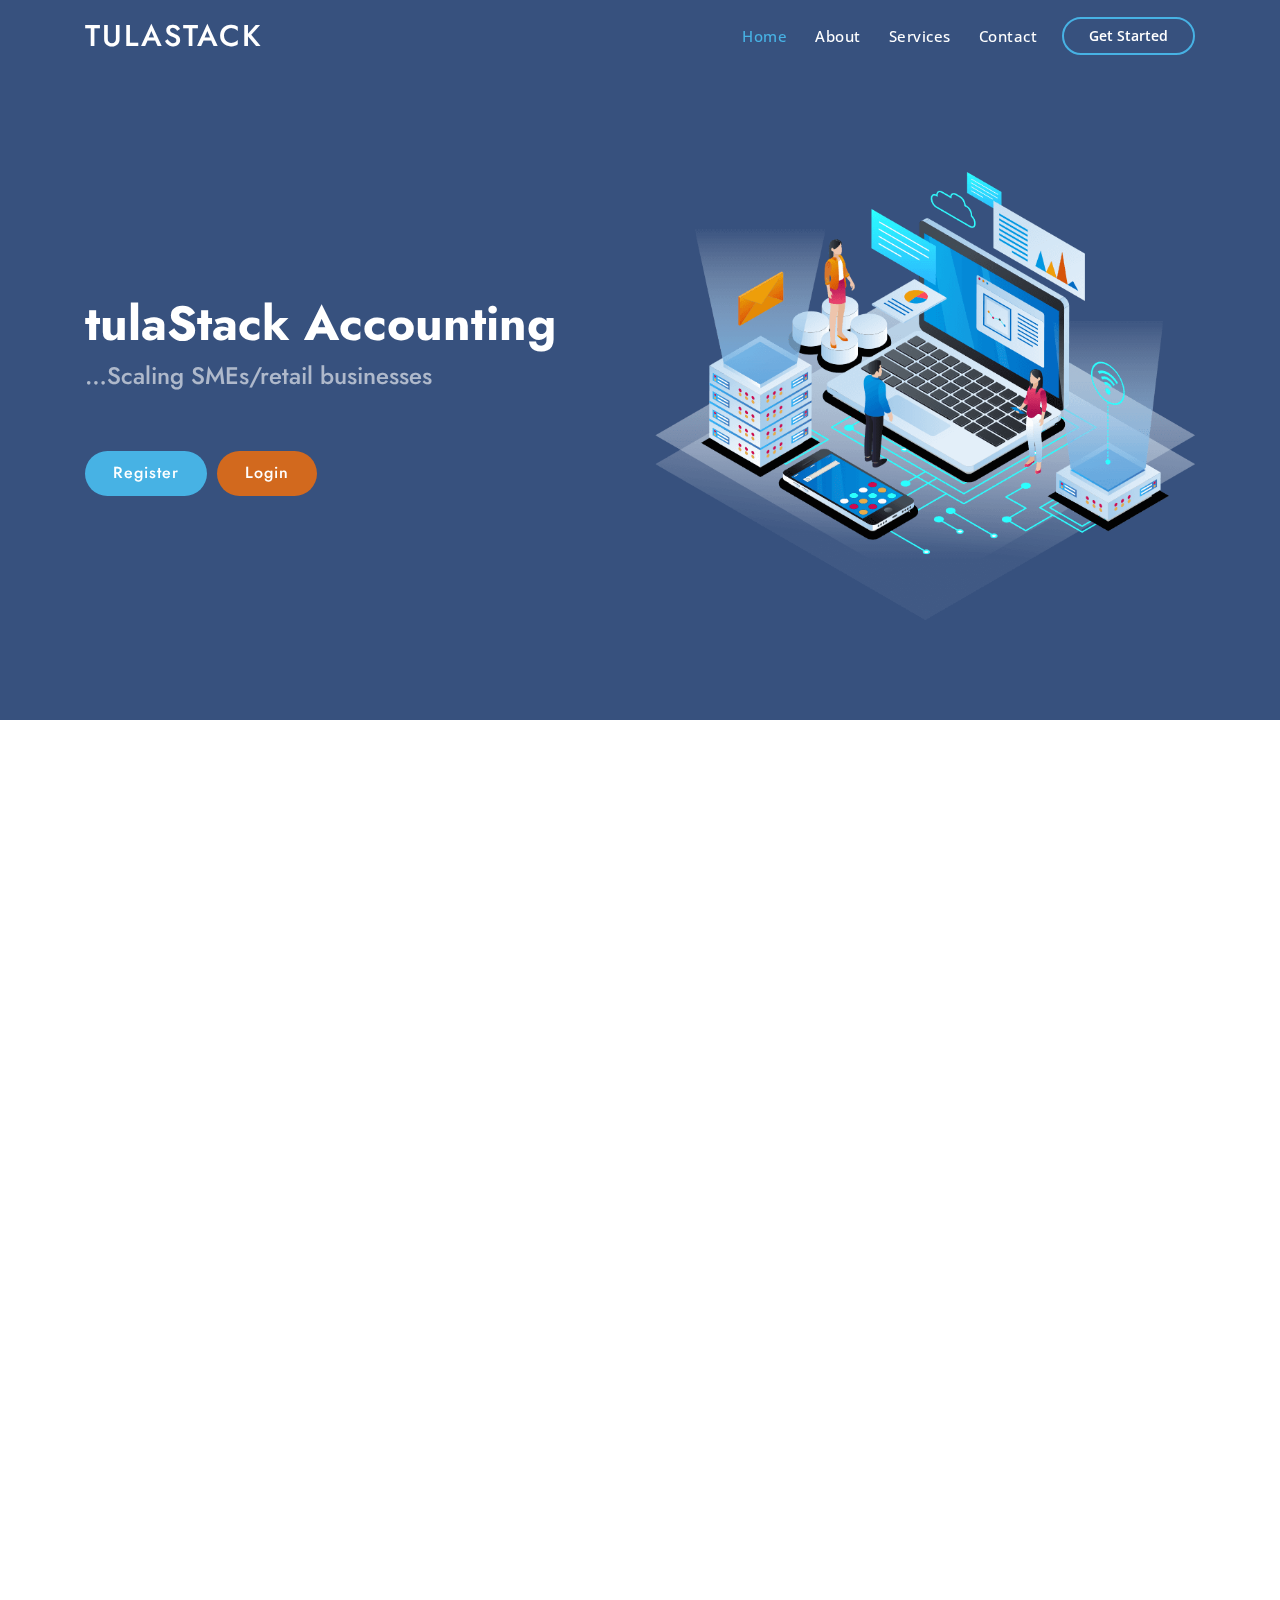
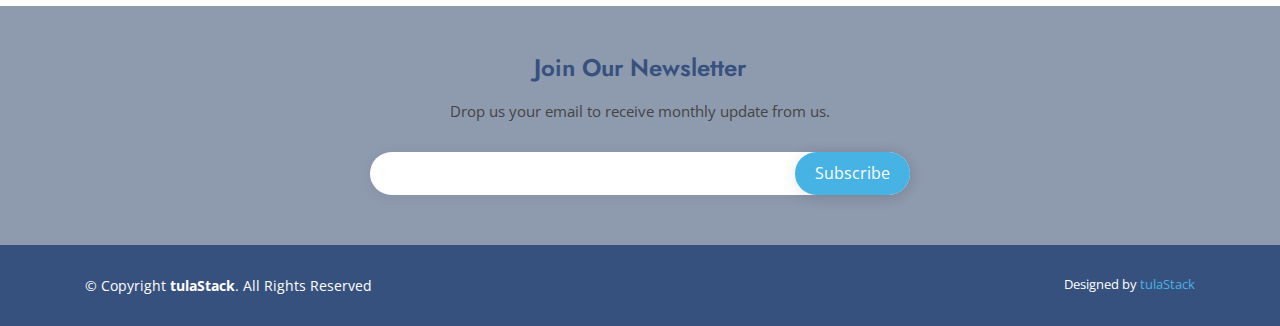
<file: index.html>
<!DOCTYPE html>
<html lang="en">

<head>
  <meta charset="utf-8">
  <meta content="width=device-width, initial-scale=1.0" name="viewport">

  <title>tulaStack - Index page</title>
  <meta content="" name="description">
  <meta content="" name="keywords">

  <!-- Favicons -->
  <link href="assets/img/favicon.png" rel="icon">
  <link href="assets/img/apple-touch-icon.png" rel="apple-touch-icon">

  <!-- Google Fonts -->
  <link href="https://fonts.googleapis.com/css?family=Open+Sans:300,300i,400,400i,600,600i,700,700i|Jost:300,300i,400,400i,500,500i,600,600i,700,700i|Poppins:300,300i,400,400i,500,500i,600,600i,700,700i" rel="stylesheet">

  <!-- Vendor CSS Files -->
  <link href="assets/vendor/bootstrap/css/bootstrap.min.css" rel="stylesheet">
  <link href="assets/vendor/icofont/icofont.min.css" rel="stylesheet">
  <link href="assets/vendor/boxicons/css/boxicons.min.css" rel="stylesheet">
  <link href="assets/vendor/remixicon/remixicon.css" rel="stylesheet">
  <link href="assets/vendor/venobox/venobox.css" rel="stylesheet">
  <link href="assets/vendor/owl.carousel/assets/owl.carousel.min.css" rel="stylesheet">
  <link href="assets/vendor/aos/aos.css" rel="stylesheet">

  <!-- Template Main CSS File -->
  <link href="assets/css/style.css" rel="stylesheet">
</head>

<body>

  <!-- ======= Header ======= -->
  <header id="header" class="fixed-top ">
    <div class="container d-flex align-items-center">

      <!-- <a href="/index.html" class="logo mr-auto"><img src="assets/img/logo---2.jpg" alt="" class="img-fluid"></a> -->
      <h1 class="logo mr-auto"><a href="/index.html">tulaStack</a></h1>

      <nav class="nav-menu d-none d-lg-block">
        <ul>
          <li class="active"><a href="/index.html">Home</a></li>
          <li><a href="/about.html">About</a></li>
          <li><a href="/services.html">Services</a></li>
          <li><a href="/contact.html">Contact</a></li>

        </ul>
      </nav><!-- .nav-menu -->

      <a href="/register.html" class="get-started-btn scrollto">Get Started</a>

    </div>
  </header><!-- End Header -->

  <!-- ======= Hero Section ======= -->
  <section id="hero" class="d-flex align-items-center">

    <div class="container">
      <div class="row">
        <div class="col-lg-6 d-flex flex-column justify-content-center pt-4 pt-lg-0 order-2 order-lg-1" data-aos="fade-up" data-aos-delay="200">
          <h1>tulaStack Accounting</h1>
          <h2>…Scaling SMEs/retail businesses</h2>
          <div class="d-lg-flex">
            <a href="/register.html" class="btn-get-started scrollto">Register</a>
            <a href="/login.html" class="btn-get-started scrollto" id="login">Login</a>
          </div>
        </div>
        <div class="col-lg-6 order-1 order-lg-2 hero-img" data-aos="zoom-in" data-aos-delay="200">
          <img src="assets/img/hero-img.png" class="img-fluid animated" alt="">
        </div>
      </div>
    </div>

  </section><!-- End Hero -->

  <main id="main">

    <!-- ======= Pricing Section ======= -->
    <section id="pricing" class="pricing">
      <div class="container" data-aos="fade-up">

        <div class="section-title">
          <h2>Pricing</h2>
          <p>The pricing system is very much flexible and affordable for SMEs. You can choose a favourable payment plan that suits you.</p>
        </div>

        <div class="row">

          <div class="col-lg-4" data-aos="fade-up" data-aos-delay="100">
            <div class="box">
              <h3>Free Plan</h3>
              <h4><sup>#</sup>0<span>one month</span></h4>
              <ul>
                <li><i class="bx bx-check"></i> One month free trial.</li>
                <li><i class="bx bx-check"></i> You will see how tulaStack suits your business need.</li>
                <li><i class="bx bx-check"></i> Have access to our newsletter</li>
                <li><i class="bx bx-check"></i> You can brand your business with us</li>
                <!-- <li class="na"><i class="bx bx-x"></i> <span>Pharetra massa massa ultricies</span></li>
                <li class="na"><i class="bx bx-x"></i> <span>Massa ultricies mi quis hendrerit</span></li> -->
              </ul>
              <a href="#" class="buy-btn">Get Started</a>
            </div>
          </div>

          <div class="col-lg-4 mt-4 mt-lg-0" data-aos="fade-up" data-aos-delay="200">
            <div class="box featured">
              <h3>Premium</h3>
              <h4><sup>#</sup>500<span>per month</span></h4>
              <ul>
                <li><i class="bx bx-check"></i> One month payment plan</li>
                <li><i class="bx bx-check"></i> It is fast</li>
                <li><i class="bx bx-check"></i> It is easy</li>
                <li><i class="bx bx-check"></i> Highly affordable</li>
                <li><i class="bx bx-check"></i> Brand your business with our expertise.</li>
              </ul>
              <a href="#" class="buy-btn">Get Started</a>
            </div>
          </div>

          <div class="col-lg-4 mt-4 mt-lg-0" data-aos="fade-up" data-aos-delay="300">
            <div class="box">
              <h3>Pro</h3>
              <h4><sup>#</sup>5000<span>per year</span></h4>
              <ul>
                <li><i class="bx bx-check"></i> Save up to 20%.</li>
                <li><i class="bx bx-check"></i> Your business is covered for the year.</li>
                <li><i class="bx bx-check"></i> Enjoy ease of payment.</li>
                <li><i class="bx bx-check"></i> Enjoy discount on business branding with our expertise </li>
              </ul>
              <a href="#" class="buy-btn">Get Started</a>
            </div>
          </div>

        </div>

      </div>
    </section><!-- End Pricing Section -->

  </main><!-- End #main -->

  <!-- ======= Footer ======= -->
  <footer id="footer">

    <div class="footer-newsletter" style="background-color: rgba(206, 207, 209, 0.583);">
      <div class="container">
        <div class="row justify-content-center">
          <div class="col-lg-6">
            <h4>Join Our Newsletter</h4>
            <p>Drop us your email to receive monthly update from us.</p>
            <form action="" method="post">
              <input type="email" name="email"><input type="submit" value="Subscribe">
            </form>
          </div>
        </div>
      </div>
    </div>

    <div class="container footer-bottom clearfix">
      <div class="copyright">
        &copy; Copyright <strong><span>tulaStack</span></strong>. All Rights Reserved
      </div>
      <div class="credits">
        Designed by <a href="#">tulaStack</a>
      </div>
    </div>
  </footer><!-- End Footer -->

  <a href="#" class="back-to-top"><i class="ri-arrow-up-line"></i></a>
  <div id="preloader"></div>

  <!-- Vendor JS Files -->
  <script src="assets/vendor/jquery/jquery.min.js"></script>
  <script src="assets/vendor/bootstrap/js/bootstrap.bundle.min.js"></script>
  <script src="assets/vendor/jquery.easing/jquery.easing.min.js"></script>
  <script src="assets/vendor/php-email-form/validate.js"></script>
  <script src="assets/vendor/waypoints/jquery.waypoints.min.js"></script>
  <script src="assets/vendor/isotope-layout/isotope.pkgd.min.js"></script>
  <script src="assets/vendor/venobox/venobox.min.js"></script>
  <script src="assets/vendor/owl.carousel/owl.carousel.min.js"></script>
  <script src="assets/vendor/aos/aos.js"></script>

  <!-- Template Main JS File -->
  <script src="assets/js/main.js"></script>

</body>

</html>
</file>
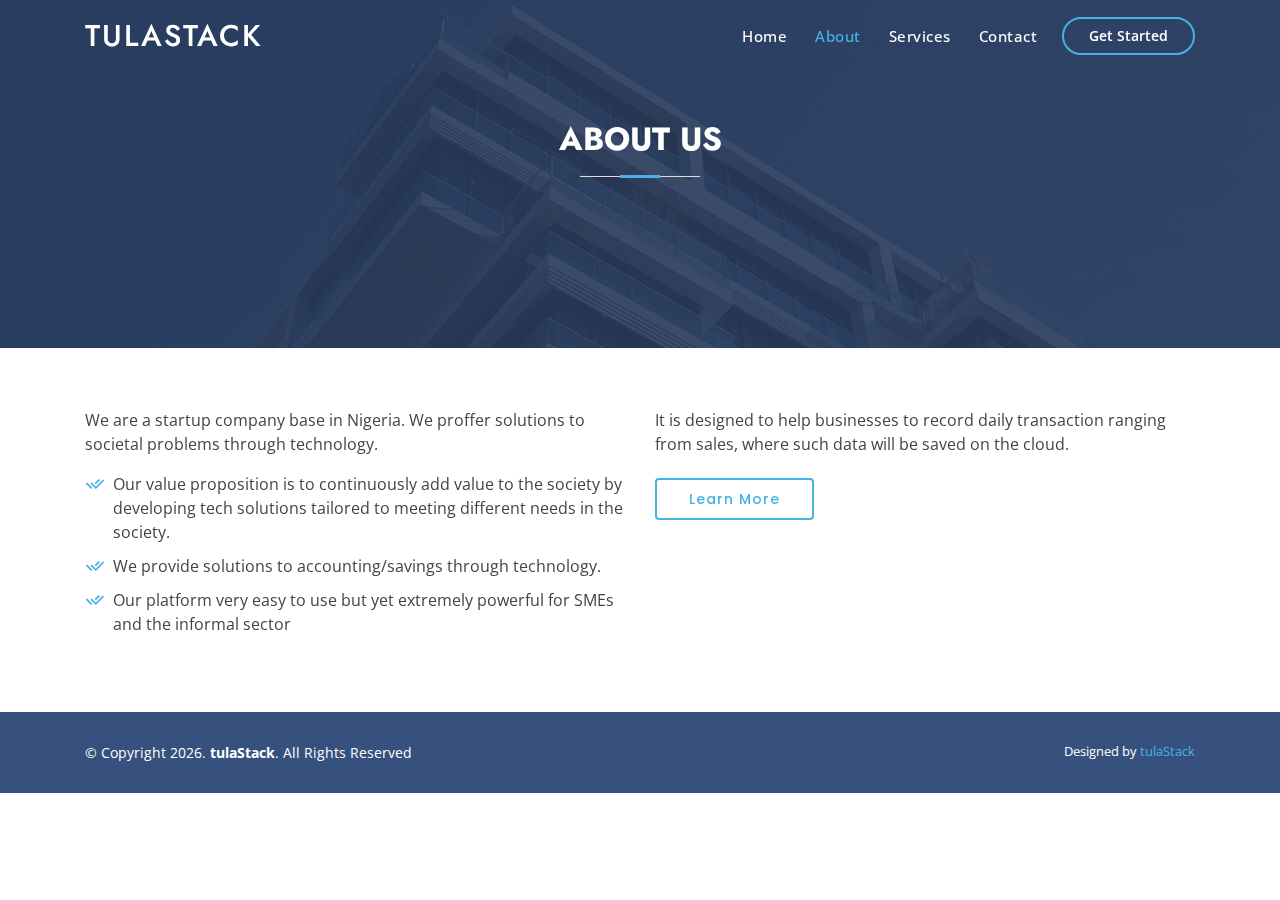
<file: about.html>
<!DOCTYPE html>
<html lang="en">

<head>
    <meta charset="utf-8">
    <meta content="width=device-width, initial-scale=1.0" name="viewport">

    <title>tulaStack - About us</title>
    <meta content="" name="description">
    <meta content="" name="keywords">

    <!-- Favicons -->
    <link href="assets/img/favicon.png" rel="icon">
    <link href="assets/img/apple-touch-icon.png" rel="apple-touch-icon">

    <!-- Google Fonts -->
    <link href="https://fonts.googleapis.com/css?family=Open+Sans:300,300i,400,400i,600,600i,700,700i|Jost:300,300i,400,400i,500,500i,600,600i,700,700i|Poppins:300,300i,400,400i,500,500i,600,600i,700,700i" rel="stylesheet">

    <!-- Vendor CSS Files -->
    <link href="assets/vendor/bootstrap/css/bootstrap.min.css" rel="stylesheet">
    <link href="assets/vendor/icofont/icofont.min.css" rel="stylesheet">
    <link href="assets/vendor/boxicons/css/boxicons.min.css" rel="stylesheet">
    <link href="assets/vendor/remixicon/remixicon.css" rel="stylesheet">
    <link href="assets/vendor/venobox/venobox.css" rel="stylesheet">
    <link href="assets/vendor/owl.carousel/assets/owl.carousel.min.css" rel="stylesheet">
    <link href="assets/vendor/aos/aos.css" rel="stylesheet">

    <!-- Template Main CSS File -->
    <link href="assets/css/style.css" rel="stylesheet">
</head>

<body>

    <!-- ======= Header ======= -->
    <header id="header" class="fixed-top">
        <div class="container d-flex align-items-center">

        <!-- <h1 class="logo mr-auto"><a href="index.html"><img src="assets/img/logo---2.jpg"></a></h1> -->
        <h1 class="logo mr-auto"><a href="/index.html">tulaStack</a></h1>

        <nav class="nav-menu d-none d-lg-block" id="register-nav">
            <ul>
            <li><a href="/index.html">Home</a></li>
            <!-- <li class="active"><a href="index.html" class="get-started-btn scrollto">Home</a></li> -->
            <li class="active"><a href="/about.html">About</a></li>
            <li><a href="/services.html">Services</a></li>
            <li><a href="/contact.html">Contact</a></li>

            </ul>
        </nav><!-- .nav-menu -->

        <a href="/register.html" class="get-started-btn scrollto">Get Started</a>
        

        </div>
    </header><!-- End Header -->


    <!-- ======= About Us Banner Section ======= -->
    <section id="cta" class="cta">
        <div class="container" data-aos="fade-up zoom in">
            <div class="section-title">
                <h2 class="text-white">About Us</h2>
            </div>
        </div>
    </section>
    <!-- End About Us Banner Section -->

    <!-- ======= About Us Section ======= -->
    <section id="about" class="about">
        <div class="container" data-aos="zoom-in">
            <div class="row content">
                <div class="col-lg-6">
                    <p>
                        We are a startup company base in Nigeria. We proffer solutions to societal problems through technology. 
                    </p>
                    <ul>
                        <li><i class="ri-check-double-line"></i> Our value proposition is to continuously add value to the society by developing tech 
                        solutions tailored to meeting different needs in the society.</li>
                        <li><i class="ri-check-double-line"></i>We provide solutions to accounting/savings through technology.</li>
                        <li><i class="ri-check-double-line"></i> Our platform very easy to use but yet extremely powerful for SMEs and the informal sector</li>
                    </ul>
                </div>
                <div class="col-lg-6 pt-4 pt-lg-0">
                    <p>
                        It is designed to help businesses to record daily transaction ranging from sales, 
                        where such data will be saved on the cloud.
                    </p>
                    <a href="#" class="btn-learn-more">Learn More</a>
                </div>
            </div>
        </div>
    </section>
    <!-- End About Us Section -->


    <!-- ======= Footer ======= -->
    <footer id="footer">

        <div class="container footer-bottom clearfix">
        <div class="copyright">
            &copy; Copyright <script>document.write(new Date().getFullYear())</script>. <strong><span>tulaStack</span></strong>. All Rights Reserved
        </div>
        <div class="credits">
            Designed by <a href="#">tulaStack</a>
        </div>
        </div>
    </footer>
    <!-- End Footer -->

    <a href="#" class="back-to-top"><i class="ri-arrow-up-line"></i></a>
    <div id="preloader"></div>

    <!-- Vendor JS Files -->
    <script src="assets/vendor/jquery/jquery.min.js"></script>
    <script src="assets/vendor/bootstrap/js/bootstrap.bundle.min.js"></script>
    <script src="assets/vendor/jquery.easing/jquery.easing.min.js"></script>
    <script src="assets/vendor/php-email-form/validate.js"></script>
    <script src="assets/vendor/waypoints/jquery.waypoints.min.js"></script>
    <script src="assets/vendor/isotope-layout/isotope.pkgd.min.js"></script>
    <script src="assets/vendor/venobox/venobox.min.js"></script>
    <script src="assets/vendor/owl.carousel/owl.carousel.min.js"></script>
    <script src="assets/vendor/aos/aos.js"></script>

    <!-- Template Main JS File -->
    <script src="assets/js/main.js"></script>

</body>

</html>
</file>
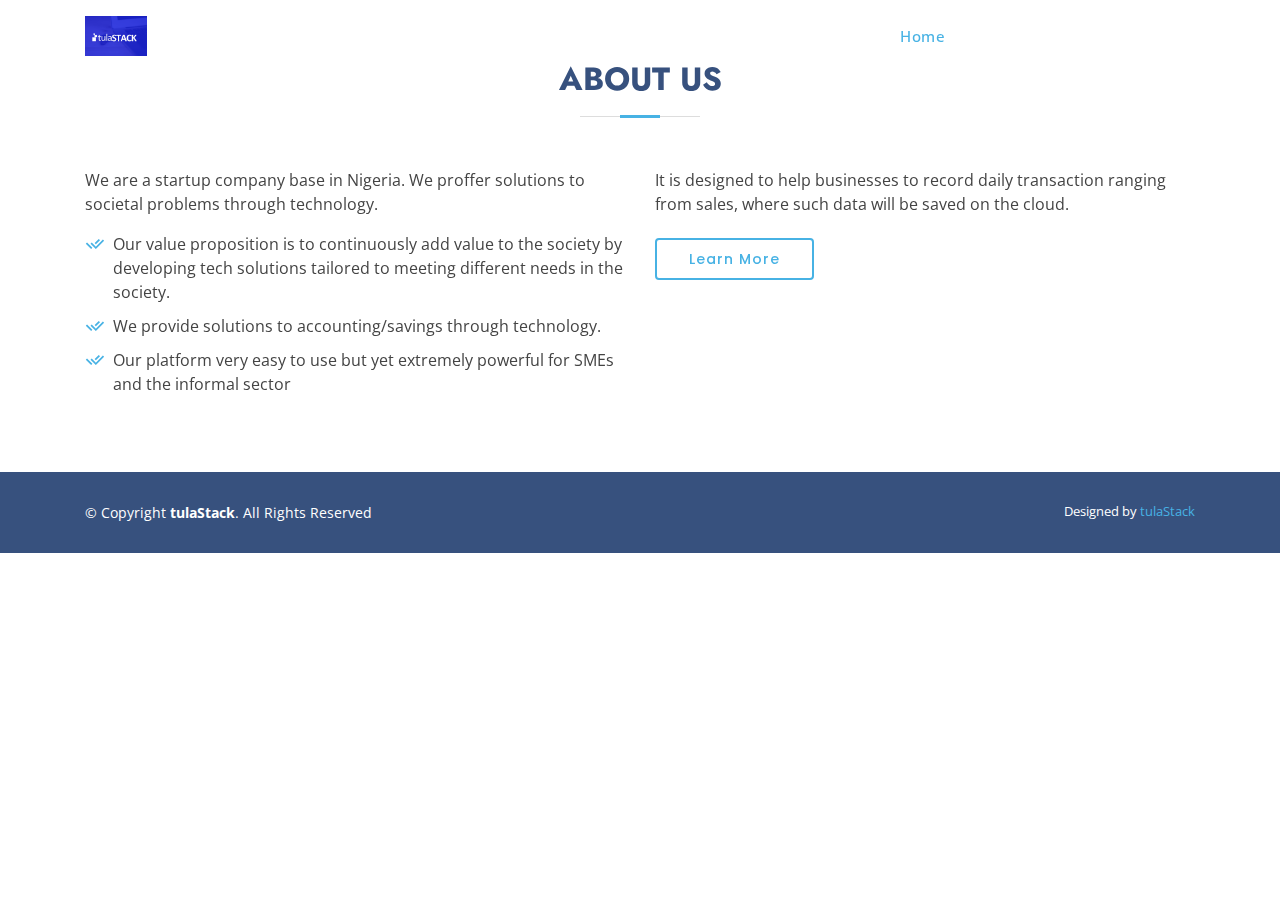
<file: abt.html>
<!DOCTYPE html>
<html lang="en">

<head>
  <meta charset="utf-8">
  <meta content="width=device-width, initial-scale=1.0" name="viewport">

  <title>tulaStack - register page</title>
  <meta content="" name="description">
  <meta content="" name="keywords">

  <!-- Favicons -->
  <link href="assets/img/favicon.png" rel="icon">
  <link href="assets/img/apple-touch-icon.png" rel="apple-touch-icon">

  <!-- Google Fonts -->
  <link href="https://fonts.googleapis.com/css?family=Open+Sans:300,300i,400,400i,600,600i,700,700i|Jost:300,300i,400,400i,500,500i,600,600i,700,700i|Poppins:300,300i,400,400i,500,500i,600,600i,700,700i" rel="stylesheet">

  <!-- Vendor CSS Files -->
  <link href="assets/vendor/bootstrap/css/bootstrap.min.css" rel="stylesheet">
  <link href="assets/vendor/icofont/icofont.min.css" rel="stylesheet">
  <link href="assets/vendor/boxicons/css/boxicons.min.css" rel="stylesheet">
  <link href="assets/vendor/remixicon/remixicon.css" rel="stylesheet">
  <link href="assets/vendor/venobox/venobox.css" rel="stylesheet">
  <link href="assets/vendor/owl.carousel/assets/owl.carousel.min.css" rel="stylesheet">
  <link href="assets/vendor/aos/aos.css" rel="stylesheet">

  <!-- Template Main CSS File -->
  <link href="assets/css/style.css" rel="stylesheet">

  <!-- =======================================================
  * Template Name: Arsha - v2.2.0
  * Template URL: https://bootstrapmade.com/arsha-free-bootstrap-html-template-corporate/
  * Author: BootstrapMade.com
  * License: https://bootstrapmade.com/license/
  ======================================================== -->
</head>

<body>

    <!-- ======= Header ======= -->
    <header id="header" class="fixed-top">
        <div class="container d-flex align-items-center">

        <h1 class="logo mr-auto"><a href="index.html"><img src="assets/img/logo---2.jpg"></a></h1>
        <!-- Uncomment below if you prefer to use an image logo -->
        <!-- <a href="index.html" class="logo mr-auto"><img src="assets/img/logo.png" alt="" class="img-fluid"></a>-->

        <nav class="nav-menu d-none d-lg-block" id="register-nav">
            <ul>
            <li class="active"><a href="index.html">Home</a></li>
            <!-- <li class="active"><a href="index.html" class="get-started-btn scrollto">Home</a></li> -->
            <li><a href="#about">About</a></li>
            <li><a href="#services">Services</a></li>
            <!-- <li><a href="#portfolio">Portfolio</a></li> -->
            <!-- <li><a href="#team">Team</a></li> -->
            <!-- <li class="drop-down"><a href="">Drop Down</a>
                <ul>
                <li><a href="#">Drop Down 1</a></li>
                <li class="drop-down"><a href="#">Deep Drop Down</a>
                    <ul>
                    <li><a href="#">Deep Drop Down 1</a></li>
                    <li><a href="#">Deep Drop Down 2</a></li>
                    <li><a href="#">Deep Drop Down 3</a></li>
                    <li><a href="#">Deep Drop Down 4</a></li>
                    <li><a href="#">Deep Drop Down 5</a></li>
                    </ul>
                </li>
                <li><a href="#">Drop Down 2</a></li>
                <li><a href="#">Drop Down 3</a></li>
                <li><a href="#">Drop Down 4</a></li>
                </ul>
            </li> -->
            <li><a href="#contact">Contact</a></li>

            </ul>
        </nav><!-- .nav-menu -->

        </div>
    </header><!-- End Header -->



    <!-- ======= About Us Section ======= -->
    <section id="about" class="about">
        <div class="container" data-aos="fade-up">
            <div class="section-title">
                <h2>About Us</h2>
            </div>
    
            <div class="row content">
                <div class="col-lg-6">
                    <p>
                        We are a startup company base in Nigeria. We proffer solutions to societal problems through technology. 
                    </p>
                    <ul>
                        <li><i class="ri-check-double-line"></i> Our value proposition is to continuously add value to the society by developing tech 
                        solutions tailored to meeting different needs in the society.</li>
                        <li><i class="ri-check-double-line"></i>We provide solutions to accounting/savings through technology.</li>
                        <li><i class="ri-check-double-line"></i> Our platform very easy to use but yet extremely powerful for SMEs and the informal sector</li>
                    </ul>
                </div>
                <div class="col-lg-6 pt-4 pt-lg-0">
                    <p>
                        It is designed to help businesses to record daily transaction ranging from sales, 
                        where such data will be saved on the cloud.
                    </p>
                    <a href="#" class="btn-learn-more">Learn More</a>
                </div>
            </div>
        </div>
    </section>
    <!-- End About Us Section -->



    <!-- ======= Footer ======= -->
    <footer id="footer">

        <!-- <div class="footer-newsletter">
        <div class="container">
            <div class="row justify-content-center">
            <div class="col-lg-6">
                <h4>Join Our Newsletter</h4>
                <p>Tamen quem nulla quae legam multos aute sint culpa legam noster magna</p>
                <form action="" method="post">
                <input type="email" name="email"><input type="submit" value="Subscribe">
                </form>
            </div>
            </div>
        </div>
        </div> -->

        <div class="container footer-bottom clearfix">
        <div class="copyright">
            &copy; Copyright <strong><span>tulaStack</span></strong>. All Rights Reserved
        </div>
        <div class="credits">
            <!-- All the links in the footer should remain intact. -->
            <!-- You can delete the links only if you purchased the pro version. -->
            <!-- Licensing information: https://bootstrapmade.com/license/ -->
            <!-- Purchase the pro version with working PHP/AJAX contact form: https://bootstrapmade.com/arsha-free-bootstrap-html-template-corporate/ -->
            Designed by <a href="#">tulaStack</a>
        </div>
        </div>
    </footer><!-- End Footer -->

    <a href="#" class="back-to-top"><i class="ri-arrow-up-line"></i></a>
    <div id="preloader"></div>

    <!-- Vendor JS Files -->
    <script src="assets/vendor/jquery/jquery.min.js"></script>
    <script src="assets/vendor/bootstrap/js/bootstrap.bundle.min.js"></script>
    <script src="assets/vendor/jquery.easing/jquery.easing.min.js"></script>
    <script src="assets/vendor/php-email-form/validate.js"></script>
    <script src="assets/vendor/waypoints/jquery.waypoints.min.js"></script>
    <script src="assets/vendor/isotope-layout/isotope.pkgd.min.js"></script>
    <script src="assets/vendor/venobox/venobox.min.js"></script>
    <script src="assets/vendor/owl.carousel/owl.carousel.min.js"></script>
    <script src="assets/vendor/aos/aos.js"></script>

    <!-- Template Main JS File -->
    <script src="assets/js/main.js"></script>

</body>

</html>
</file>
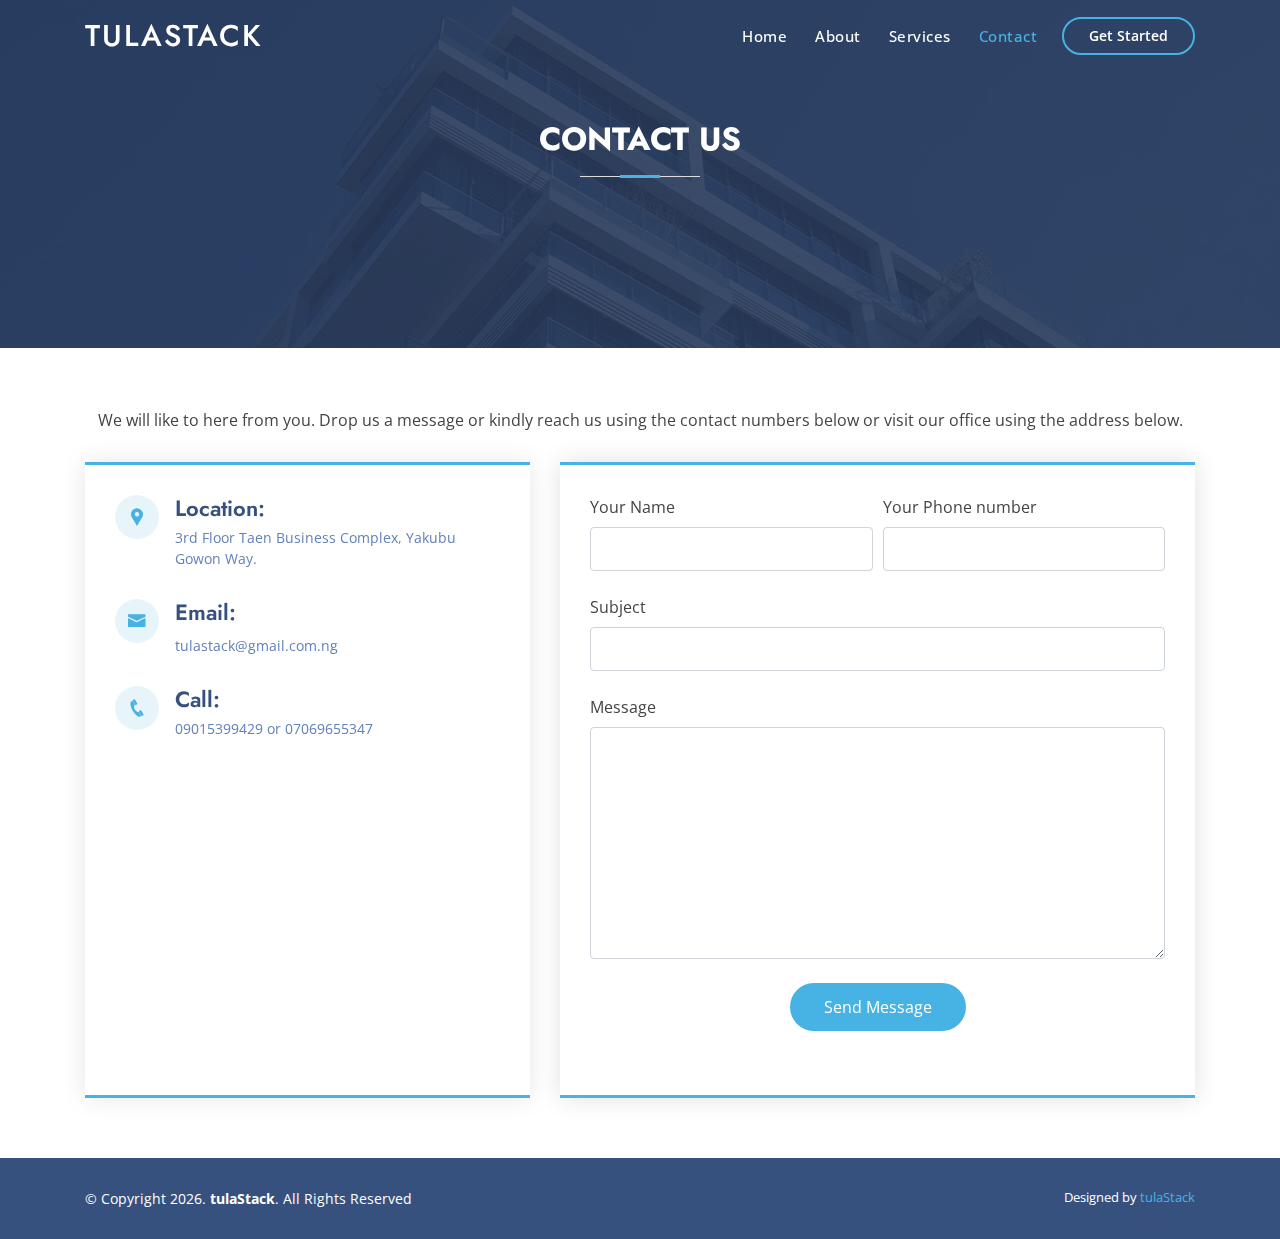
<file: contact.html>
<!DOCTYPE html>
<html lang="en">

<head>
    <meta charset="utf-8">
    <meta content="width=device-width, initial-scale=1.0" name="viewport">

    <title>tulaStack - About us</title>
    <meta content="" name="description">
    <meta content="" name="keywords">

    <!-- Favicons -->
    <link href="assets/img/favicon.png" rel="icon">
    <link href="assets/img/apple-touch-icon.png" rel="apple-touch-icon">

    <!-- Google Fonts -->
    <link href="https://fonts.googleapis.com/css?family=Open+Sans:300,300i,400,400i,600,600i,700,700i|Jost:300,300i,400,400i,500,500i,600,600i,700,700i|Poppins:300,300i,400,400i,500,500i,600,600i,700,700i" rel="stylesheet">

    <!-- Vendor CSS Files -->
    <link href="assets/vendor/bootstrap/css/bootstrap.min.css" rel="stylesheet">
    <link href="assets/vendor/icofont/icofont.min.css" rel="stylesheet">
    <link href="assets/vendor/boxicons/css/boxicons.min.css" rel="stylesheet">
    <link href="assets/vendor/remixicon/remixicon.css" rel="stylesheet">
    <link href="assets/vendor/venobox/venobox.css" rel="stylesheet">
    <link href="assets/vendor/owl.carousel/assets/owl.carousel.min.css" rel="stylesheet">
    <link href="assets/vendor/aos/aos.css" rel="stylesheet">

    <!-- Template Main CSS File -->
    <link href="assets/css/style.css" rel="stylesheet">
</head>

<body>

    <!-- ======= Header ======= -->
    <header id="header" class="fixed-top">
        <div class="container d-flex align-items-center">

        <!-- <h1 class="logo mr-auto"><a href="/index.html"><img src="assets/img/logo---2.jpg"></a></h1> -->
        <h1 class="logo mr-auto"><a href="/index.html">tulaStack</a></h1>

        <nav class="nav-menu d-none d-lg-block" id="register-nav">
            <ul>
            <li><a href="/index.html">Home</a></li>
            <!-- <li class="active"><a href="index.html" class="get-started-btn scrollto">Home</a></li> -->
            <li><a href="/about.html">About</a></li>
            <li><a href="/services.html">Services</a></li>
            <li class="active"><a href="/contact.html">Contact</a></li>

            </ul>
        </nav><!-- .nav-menu -->

        <a href="/register.html" class="get-started-btn scrollto">Get Started</a>

        </div>
    </header><!-- End Header -->


    <!-- ======= About Us Banner Section ======= -->
    <section id="cta" class="cta">
        <div class="container" data-aos="fade-up zoom in">
            <div class="section-title">
                <h2 class="text-white">Contact Us</h2>
            </div>
        </div>
    </section>
    <!-- End About Us Banner Section -->

    <!-- ======= Contact Section ======= -->
    <section id="contact" class="contact">
        <div class="container" data-aos="fade-up">

            <div class="section-title">
                <p>We will like to here from you. Drop us a message or kindly reach us using the contact numbers below or visit our office using the address below.</p>
            </div>

            <div class="row">

            <div class="col-lg-5 d-flex align-items-stretch">
                <div class="info">
                    <div class="address">
                        <i class="icofont-google-map"></i>
                        <h4>Location:</h4>
                        <p>3rd Floor Taen Business Complex, Yakubu Gowon Way.</p>
                    </div>

                    <div class="email">
                        <i class="icofont-envelope"></i>
                        <h4>Email:</h4>
                        <p>tulastack@gmail.com.ng</p>
                    </div>

                    <div class="phone">
                        <i class="icofont-phone"></i>
                        <h4>Call:</h4>
                        <p>09015399429 or 07069655347</p>
                    </div>

                    <iframe src="https://www.google.com/maps/embed?pb=!1m14!1m8!1m3!1d12097.433213460943!2d-74.0062269!3d40.7101282!3m2!1i1024!2i768!4f13.1!3m3!1m2!1s0x0%3A0xb89d1fe6bc499443!2sDowntown+Conference+Center!5e0!3m2!1smk!2sbg!4v1539943755621" frameborder="0" style="border:0; width: 100%; height: 290px;" allowfullscreen></iframe>
                </div>

            </div>

            <div class="col-lg-7 mt-5 mt-lg-0 d-flex align-items-stretch">
                <form action="forms/contact.php" method="post" role="form" class="php-email-form">
                    <div class="form-row">
                        <div class="form-group col-md-6">
                            <label for="name">Your Name</label>
                            <input type="text" name="name" class="form-control" id="name" data-rule="minlen:4" data-msg="Please enter at least 4 chars" />
                            <div class="validate"></div>
                        </div>
                        <div class="form-group col-md-6">
                            <label for="name">Your Phone number</label>
                            <input type="number" class="form-control" name="phone" id="phone" data-rule="email" data-msg="Please enter a valid phone number" />
                            <div class="validate"></div>
                        </div>
                    </div>
                    <div class="form-group">
                        <label for="name">Subject</label>
                        <input type="text" class="form-control" name="subject" id="subject" data-rule="minlen:4" data-msg="Please enter at least 8 chars of subject" />
                        <div class="validate"></div>
                    </div>
                    <div class="form-group">
                        <label for="name">Message</label>
                        <textarea class="form-control" name="message" rows="10" data-rule="required" data-msg="Please write something for us"></textarea>
                        <div class="validate"></div>
                    </div>
                    <div class="mb-3">
                        <div class="loading">Loading</div>
                        <div class="error-message"></div>
                        <div class="sent-message">Your message has been sent. Thank you!</div>
                    </div>
                    <div class="text-center"><button type="submit">Send Message</button></div>
                </form>
            </div>

        </div>

        </div>
    </section>
    <!-- End Contact Section -->


    <!-- ======= Footer ======= -->
    <footer id="footer">

        <div class="container footer-bottom clearfix">
        <div class="copyright">
            &copy; Copyright <script>document.write(new Date().getFullYear())</script>. <strong><span>tulaStack</span></strong>. All Rights Reserved
        </div>
        <div class="credits">
            Designed by <a href="#">tulaStack</a>
        </div>
        </div>
    </footer><!-- End Footer -->

    <a href="#" class="back-to-top"><i class="ri-arrow-up-line"></i></a>
    <div id="preloader"></div>

    <!-- Vendor JS Files -->
    <script src="assets/vendor/jquery/jquery.min.js"></script>
    <script src="assets/vendor/bootstrap/js/bootstrap.bundle.min.js"></script>
    <script src="assets/vendor/jquery.easing/jquery.easing.min.js"></script>
    <script src="assets/vendor/php-email-form/validate.js"></script>
    <script src="assets/vendor/waypoints/jquery.waypoints.min.js"></script>
    <script src="assets/vendor/isotope-layout/isotope.pkgd.min.js"></script>
    <script src="assets/vendor/venobox/venobox.min.js"></script>
    <script src="assets/vendor/owl.carousel/owl.carousel.min.js"></script>
    <script src="assets/vendor/aos/aos.js"></script>

    <!-- Template Main JS File -->
    <script src="assets/js/main.js"></script>

</body>

</html>
</file>
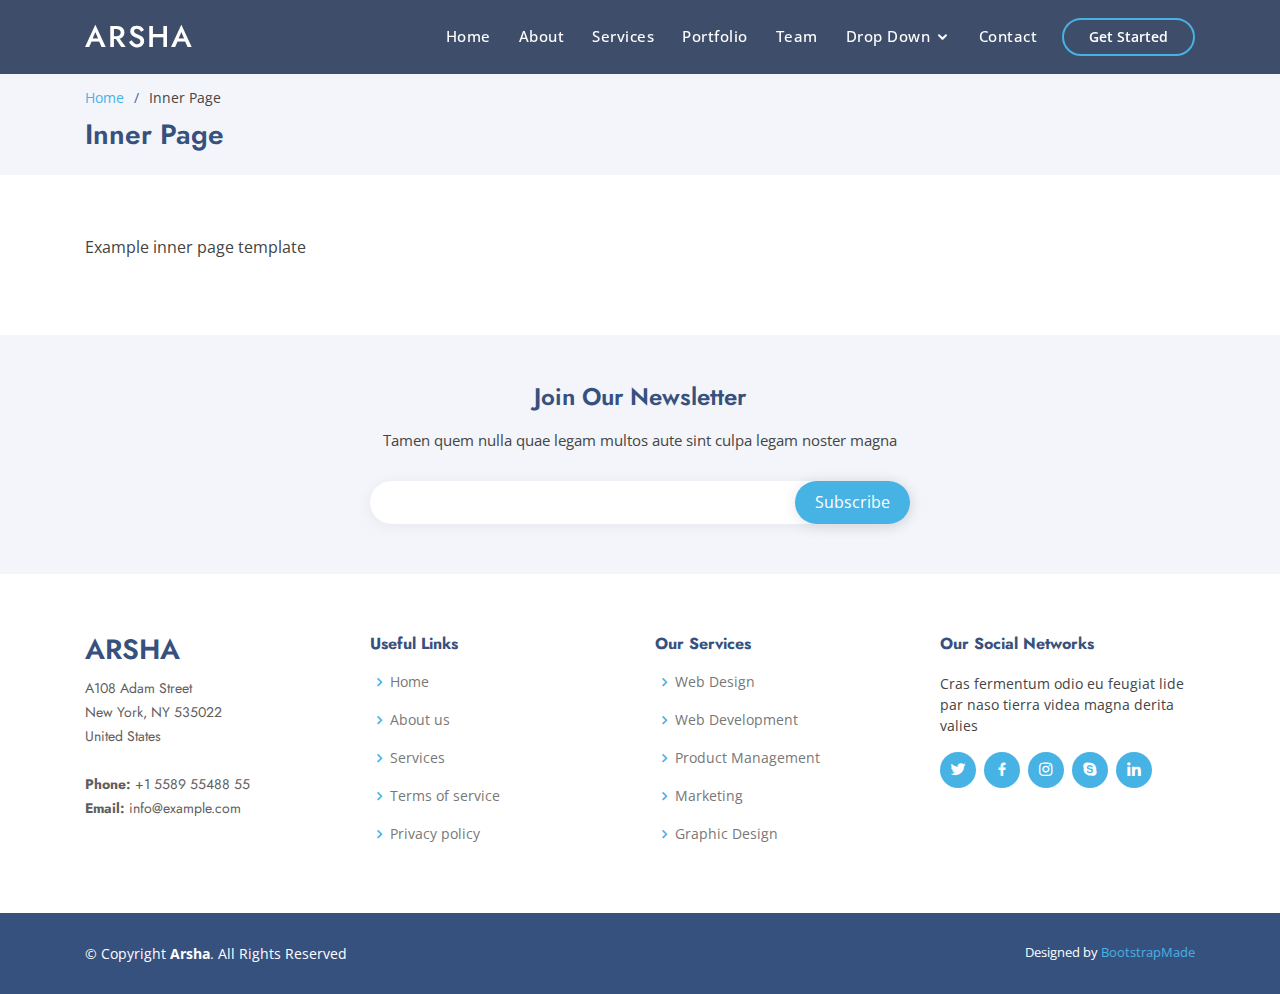
<file: inner-page.html>
<!DOCTYPE html>
<html lang="en">

<head>
  <meta charset="utf-8">
  <meta content="width=device-width, initial-scale=1.0" name="viewport">

  <title>Inner Page - Arsha Bootstrap Template</title>
  <meta content="" name="description">
  <meta content="" name="keywords">

  <!-- Favicons -->
  <link href="assets/img/favicon.png" rel="icon">
  <link href="assets/img/apple-touch-icon.png" rel="apple-touch-icon">

  <!-- Google Fonts -->
  <link href="https://fonts.googleapis.com/css?family=Open+Sans:300,300i,400,400i,600,600i,700,700i|Jost:300,300i,400,400i,500,500i,600,600i,700,700i|Poppins:300,300i,400,400i,500,500i,600,600i,700,700i" rel="stylesheet">

  <!-- Vendor CSS Files -->
  <link href="assets/vendor/bootstrap/css/bootstrap.min.css" rel="stylesheet">
  <link href="assets/vendor/icofont/icofont.min.css" rel="stylesheet">
  <link href="assets/vendor/boxicons/css/boxicons.min.css" rel="stylesheet">
  <link href="assets/vendor/remixicon/remixicon.css" rel="stylesheet">
  <link href="assets/vendor/venobox/venobox.css" rel="stylesheet">
  <link href="assets/vendor/owl.carousel/assets/owl.carousel.min.css" rel="stylesheet">
  <link href="assets/vendor/aos/aos.css" rel="stylesheet">

  <!-- Template Main CSS File -->
  <link href="assets/css/style.css" rel="stylesheet">

  <!-- =======================================================
  * Template Name: Arsha - v2.2.0
  * Template URL: https://bootstrapmade.com/arsha-free-bootstrap-html-template-corporate/
  * Author: BootstrapMade.com
  * License: https://bootstrapmade.com/license/
  ======================================================== -->
</head>

<body>

  <!-- ======= Header ======= -->
  <header id="header" class="fixed-top header-inner-pages">
    <div class="container d-flex align-items-center">

      <h1 class="logo mr-auto"><a href="index.html">Arsha</a></h1>
      <!-- Uncomment below if you prefer to use an image logo -->
      <!-- <a href="index.html" class="logo mr-auto"><img src="assets/img/logo.png" alt="" class="img-fluid"></a>-->

      <nav class="nav-menu d-none d-lg-block">
        <ul>
          <li><a href="index.html">Home</a></li>
          <li><a href="#about">About</a></li>
          <li><a href="#services">Services</a></li>
          <li><a href="#portfolio">Portfolio</a></li>
          <li><a href="#team">Team</a></li>
          <li class="drop-down"><a href="">Drop Down</a>
            <ul>
              <li><a href="#">Drop Down 1</a></li>
              <li class="drop-down"><a href="#">Deep Drop Down</a>
                <ul>
                  <li><a href="#">Deep Drop Down 1</a></li>
                  <li><a href="#">Deep Drop Down 2</a></li>
                  <li><a href="#">Deep Drop Down 3</a></li>
                  <li><a href="#">Deep Drop Down 4</a></li>
                  <li><a href="#">Deep Drop Down 5</a></li>
                </ul>
              </li>
              <li><a href="#">Drop Down 2</a></li>
              <li><a href="#">Drop Down 3</a></li>
              <li><a href="#">Drop Down 4</a></li>
            </ul>
          </li>
          <li><a href="#contact">Contact</a></li>

        </ul>
      </nav><!-- .nav-menu -->

      <a href="#about" class="get-started-btn scrollto">Get Started</a>

    </div>
  </header><!-- End Header -->

  <main id="main">

    <!-- ======= Breadcrumbs ======= -->
    <section id="breadcrumbs" class="breadcrumbs">
      <div class="container">

        <ol>
          <li><a href="index.html">Home</a></li>
          <li>Inner Page</li>
        </ol>
        <h2>Inner Page</h2>

      </div>
    </section><!-- End Breadcrumbs -->

    <section class="inner-page">
      <div class="container">
        <p>
          Example inner page template
        </p>
      </div>
    </section>

  </main><!-- End #main -->

  <!-- ======= Footer ======= -->
  <footer id="footer">

    <div class="footer-newsletter">
      <div class="container">
        <div class="row justify-content-center">
          <div class="col-lg-6">
            <h4>Join Our Newsletter</h4>
            <p>Tamen quem nulla quae legam multos aute sint culpa legam noster magna</p>
            <form action="" method="post">
              <input type="email" name="email"><input type="submit" value="Subscribe">
            </form>
          </div>
        </div>
      </div>
    </div>

    <div class="footer-top">
      <div class="container">
        <div class="row">

          <div class="col-lg-3 col-md-6 footer-contact">
            <h3>Arsha</h3>
            <p>
              A108 Adam Street <br>
              New York, NY 535022<br>
              United States <br><br>
              <strong>Phone:</strong> +1 5589 55488 55<br>
              <strong>Email:</strong> info@example.com<br>
            </p>
          </div>

          <div class="col-lg-3 col-md-6 footer-links">
            <h4>Useful Links</h4>
            <ul>
              <li><i class="bx bx-chevron-right"></i> <a href="#">Home</a></li>
              <li><i class="bx bx-chevron-right"></i> <a href="#">About us</a></li>
              <li><i class="bx bx-chevron-right"></i> <a href="#">Services</a></li>
              <li><i class="bx bx-chevron-right"></i> <a href="#">Terms of service</a></li>
              <li><i class="bx bx-chevron-right"></i> <a href="#">Privacy policy</a></li>
            </ul>
          </div>

          <div class="col-lg-3 col-md-6 footer-links">
            <h4>Our Services</h4>
            <ul>
              <li><i class="bx bx-chevron-right"></i> <a href="#">Web Design</a></li>
              <li><i class="bx bx-chevron-right"></i> <a href="#">Web Development</a></li>
              <li><i class="bx bx-chevron-right"></i> <a href="#">Product Management</a></li>
              <li><i class="bx bx-chevron-right"></i> <a href="#">Marketing</a></li>
              <li><i class="bx bx-chevron-right"></i> <a href="#">Graphic Design</a></li>
            </ul>
          </div>

          <div class="col-lg-3 col-md-6 footer-links">
            <h4>Our Social Networks</h4>
            <p>Cras fermentum odio eu feugiat lide par naso tierra videa magna derita valies</p>
            <div class="social-links mt-3">
              <a href="#" class="twitter"><i class="bx bxl-twitter"></i></a>
              <a href="#" class="facebook"><i class="bx bxl-facebook"></i></a>
              <a href="#" class="instagram"><i class="bx bxl-instagram"></i></a>
              <a href="#" class="google-plus"><i class="bx bxl-skype"></i></a>
              <a href="#" class="linkedin"><i class="bx bxl-linkedin"></i></a>
            </div>
          </div>

        </div>
      </div>
    </div>

    <div class="container footer-bottom clearfix">
      <div class="copyright">
        &copy; Copyright <strong><span>Arsha</span></strong>. All Rights Reserved
      </div>
      <div class="credits">
        <!-- All the links in the footer should remain intact. -->
        <!-- You can delete the links only if you purchased the pro version. -->
        <!-- Licensing information: https://bootstrapmade.com/license/ -->
        <!-- Purchase the pro version with working PHP/AJAX contact form: https://bootstrapmade.com/arsha-free-bootstrap-html-template-corporate/ -->
        Designed by <a href="https://bootstrapmade.com/">BootstrapMade</a>
      </div>
    </div>
  </footer><!-- End Footer -->

  <a href="#" class="back-to-top"><i class="ri-arrow-up-line"></i></a>
  <div id="preloader"></div>

  <!-- Vendor JS Files -->
  <script src="assets/vendor/jquery/jquery.min.js"></script>
  <script src="assets/vendor/bootstrap/js/bootstrap.bundle.min.js"></script>
  <script src="assets/vendor/jquery.easing/jquery.easing.min.js"></script>
  <script src="assets/vendor/php-email-form/validate.js"></script>
  <script src="assets/vendor/waypoints/jquery.waypoints.min.js"></script>
  <script src="assets/vendor/isotope-layout/isotope.pkgd.min.js"></script>
  <script src="assets/vendor/venobox/venobox.min.js"></script>
  <script src="assets/vendor/owl.carousel/owl.carousel.min.js"></script>
  <script src="assets/vendor/aos/aos.js"></script>

  <!-- Template Main JS File -->
  <script src="assets/js/main.js"></script>

</body>

</html>
</file>
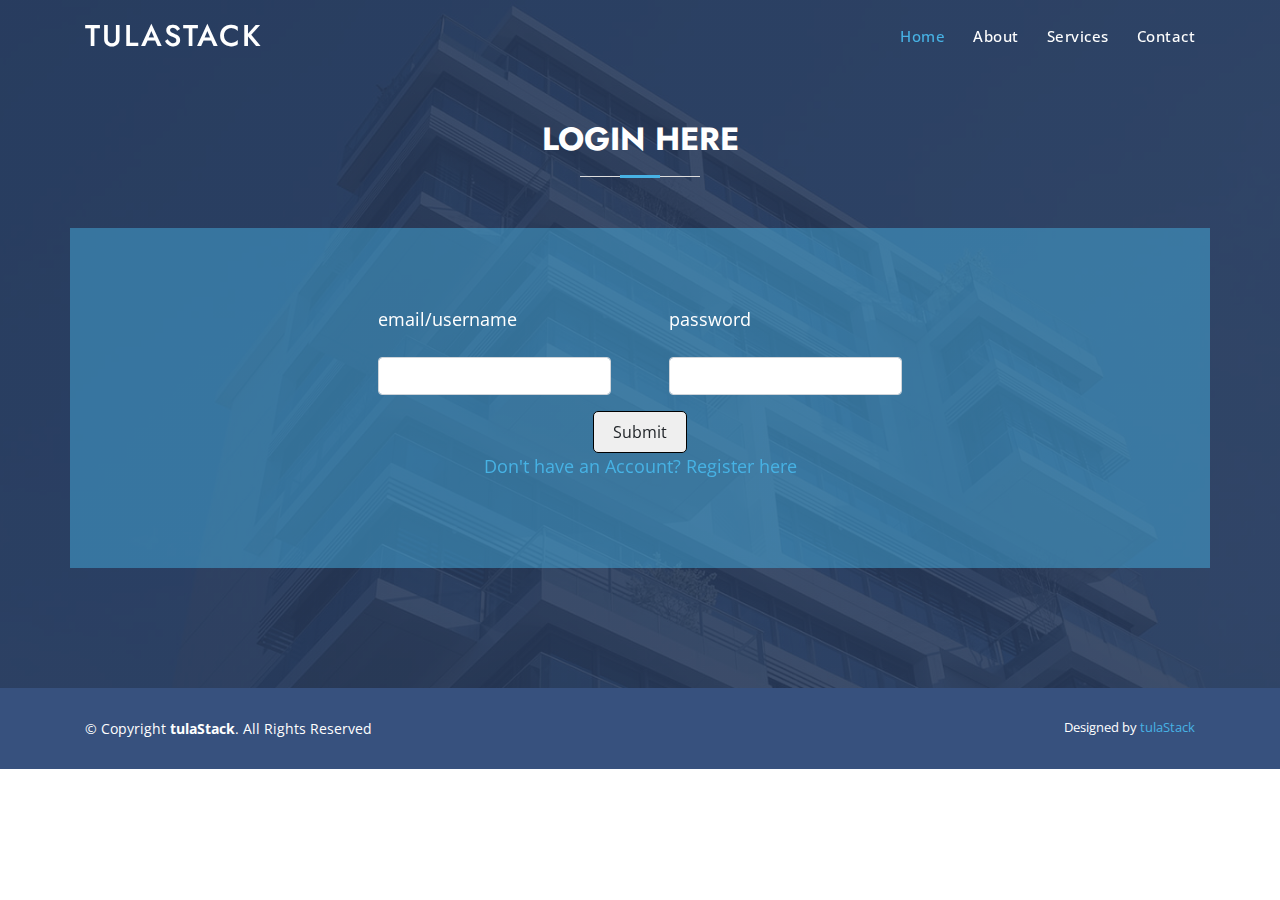
<file: login.html>
<!DOCTYPE html>
<html lang="en">

<head>
  <meta charset="utf-8">
  <meta content="width=device-width, initial-scale=1.0" name="viewport">

  <title>tulaStack - register page</title>
  <meta content="" name="description">
  <meta content="" name="keywords">

  <!-- Favicons -->
  <link href="assets/img/favicon.png" rel="icon">
  <link href="assets/img/apple-touch-icon.png" rel="apple-touch-icon">

  <!-- Google Fonts -->
  <link href="https://fonts.googleapis.com/css?family=Open+Sans:300,300i,400,400i,600,600i,700,700i|Jost:300,300i,400,400i,500,500i,600,600i,700,700i|Poppins:300,300i,400,400i,500,500i,600,600i,700,700i" rel="stylesheet">

  <!-- Vendor CSS Files -->
  <link href="assets/vendor/bootstrap/css/bootstrap.min.css" rel="stylesheet">
  <link href="assets/vendor/icofont/icofont.min.css" rel="stylesheet">
  <link href="assets/vendor/boxicons/css/boxicons.min.css" rel="stylesheet">
  <link href="assets/vendor/remixicon/remixicon.css" rel="stylesheet">
  <link href="assets/vendor/venobox/venobox.css" rel="stylesheet">
  <link href="assets/vendor/owl.carousel/assets/owl.carousel.min.css" rel="stylesheet">
  <link href="assets/vendor/aos/aos.css" rel="stylesheet">

  <!-- Template Main CSS File -->
  <link href="assets/css/style.css" rel="stylesheet">
</head>

<body>

  <!-- ======= Header ======= -->
  <header id="header" class="fixed-top">
    <div class="container d-flex align-items-center">

      <!-- <h1 class="logo mr-auto"><a href="index.html"><img src="assets/img/logo---2.jpg"></a></h1> -->
      <h1 class="logo mr-auto"><a href="/index.html">tulaStack</a></h1>

      <nav class="nav-menu d-none d-lg-block" id="register-nav">
        <ul>
          <li class="active"><a href="/index.html">Home</a></li>
          <!-- <li class="active"><a href="index.html" class="get-started-btn scrollto">Home</a></li> -->
          <li><a href="/about.html">About</a></li>
          <li><a href="/services.html">Services</a></li>
          <li><a href="/contact.html">Contact</a></li>

        </ul>
      </nav><!-- .nav-menu -->

    </div>
  </header><!-- End Header -->
  
  <section id="cta" class="cta">
    <div class="section-title">
      <h2 class="text-white">login Here</h2>
  </div>
    <div class="container" data-aos="zoom-in">
      <div class="row justify-content-center login">
        <form action="forms/contact.php" method="post" role="form" class="php-email-form" id="login">
          <div class="form-row">
            <div class="form-group col-md-6 col-sm-6">
              <label for="email"><p>email/username</p></label>
              <input type="text" class="form-control" name="email" id="email" data-rule="email" data-msg="Please enter a valid phone number" />
              <div class="validate"></div>
            </div>
            <div class="form-group col-md-6 col-sm-6">
              <label for="password"><p>password</p></label>
              <input type="password" class="form-control" name="password" id="password" data-rule="password" data-msg="Please enter a valid phone number" />
              <div class="validate"></div>
            </div>
          </div>
          <div class="text-center"><button type="submit" style="border-radius: 5px; border: 1px solid black;">
            <a href="#" class="btn-get-started scrollto btn" type="submit">Submit</a>
            <!-- <a href="#about" class="btn-get-started scrollto" type="submit">Get Started</a> -->
          </button></div>
          <div class="text-center">
            <p><a href="/register.html">Don't have an Account? Register here</a></p>
          </div>
        </form>
      </div>
    </div>
  </section> 
  <!-- End Cta Section -->
  <!-- ======= Footer ======= -->
  <footer id="footer">
    <div class="container footer-bottom clearfix">
      <div class="copyright">
        &copy; Copyright <strong><span>tulaStack</span></strong>. All Rights Reserved
      </div>
      <div class="credits">
        Designed by <a href="#">tulaStack</a>
      </div>
    </div>
  </footer><!-- End Footer -->

  <a href="#" class="back-to-top"><i class="ri-arrow-up-line"></i></a>
  <div id="preloader"></div>

  <!-- Vendor JS Files -->
  <script src="assets/vendor/jquery/jquery.min.js"></script>
  <script src="assets/vendor/bootstrap/js/bootstrap.bundle.min.js"></script>
  <script src="assets/vendor/jquery.easing/jquery.easing.min.js"></script>
  <script src="assets/vendor/php-email-form/validate.js"></script>
  <script src="assets/vendor/waypoints/jquery.waypoints.min.js"></script>
  <script src="assets/vendor/isotope-layout/isotope.pkgd.min.js"></script>
  <script src="assets/vendor/venobox/venobox.min.js"></script>
  <script src="assets/vendor/owl.carousel/owl.carousel.min.js"></script>
  <script src="assets/vendor/aos/aos.js"></script>

  <!-- Template Main JS File -->
  <script src="assets/js/main.js"></script>

</body>

</html>
</file>
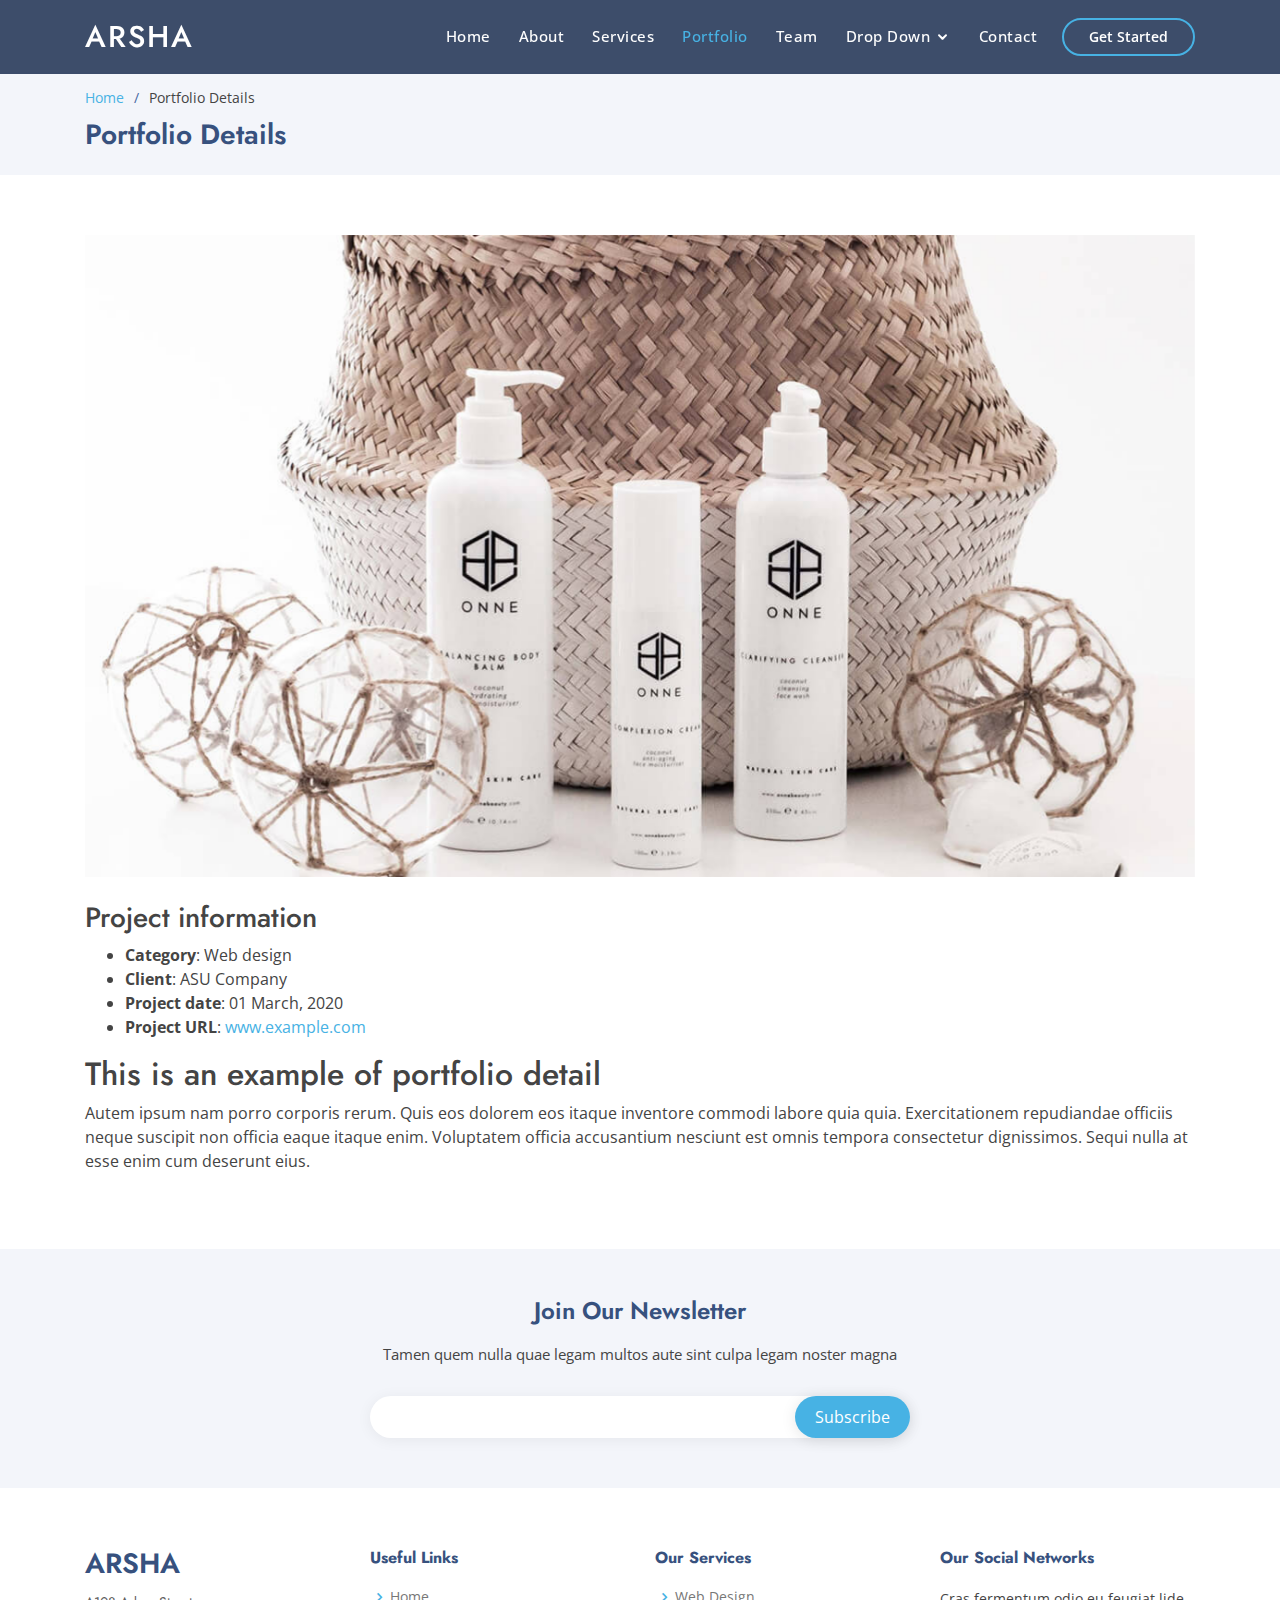
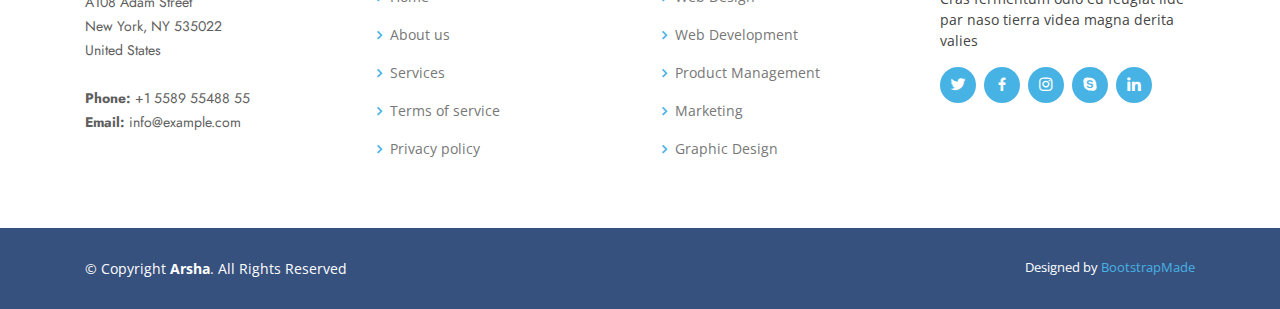
<file: portfolio-details.html>
<!DOCTYPE html>
<html lang="en">

<head>
  <meta charset="utf-8">
  <meta content="width=device-width, initial-scale=1.0" name="viewport">

  <title>Portfolio Details - Arsha Bootstrap Template</title>
  <meta content="" name="description">
  <meta content="" name="keywords">

  <!-- Favicons -->
  <link href="assets/img/favicon.png" rel="icon">
  <link href="assets/img/apple-touch-icon.png" rel="apple-touch-icon">

  <!-- Google Fonts -->
  <link href="https://fonts.googleapis.com/css?family=Open+Sans:300,300i,400,400i,600,600i,700,700i|Jost:300,300i,400,400i,500,500i,600,600i,700,700i|Poppins:300,300i,400,400i,500,500i,600,600i,700,700i" rel="stylesheet">

  <!-- Vendor CSS Files -->
  <link href="assets/vendor/bootstrap/css/bootstrap.min.css" rel="stylesheet">
  <link href="assets/vendor/icofont/icofont.min.css" rel="stylesheet">
  <link href="assets/vendor/boxicons/css/boxicons.min.css" rel="stylesheet">
  <link href="assets/vendor/remixicon/remixicon.css" rel="stylesheet">
  <link href="assets/vendor/venobox/venobox.css" rel="stylesheet">
  <link href="assets/vendor/owl.carousel/assets/owl.carousel.min.css" rel="stylesheet">
  <link href="assets/vendor/aos/aos.css" rel="stylesheet">

  <!-- Template Main CSS File -->
  <link href="assets/css/style.css" rel="stylesheet">

  <!-- =======================================================
  * Template Name: Arsha - v2.2.0
  * Template URL: https://bootstrapmade.com/arsha-free-bootstrap-html-template-corporate/
  * Author: BootstrapMade.com
  * License: https://bootstrapmade.com/license/
  ======================================================== -->
</head>

<body>

  <!-- ======= Header ======= -->
  <header id="header" class="fixed-top header-inner-pages">
    <div class="container d-flex align-items-center">

      <h1 class="logo mr-auto"><a href="index.html">Arsha</a></h1>
      <!-- Uncomment below if you prefer to use an image logo -->
      <!-- <a href="index.html" class="logo mr-auto"><img src="assets/img/logo.png" alt="" class="img-fluid"></a>-->

      <nav class="nav-menu d-none d-lg-block">
        <ul>
          <li><a href="index.html">Home</a></li>
          <li><a href="#about">About</a></li>
          <li><a href="#services">Services</a></li>
          <li class="active"><a href="#portfolio">Portfolio</a></li>
          <li><a href="#team">Team</a></li>
          <li class="drop-down"><a href="">Drop Down</a>
            <ul>
              <li><a href="#">Drop Down 1</a></li>
              <li class="drop-down"><a href="#">Deep Drop Down</a>
                <ul>
                  <li><a href="#">Deep Drop Down 1</a></li>
                  <li><a href="#">Deep Drop Down 2</a></li>
                  <li><a href="#">Deep Drop Down 3</a></li>
                  <li><a href="#">Deep Drop Down 4</a></li>
                  <li><a href="#">Deep Drop Down 5</a></li>
                </ul>
              </li>
              <li><a href="#">Drop Down 2</a></li>
              <li><a href="#">Drop Down 3</a></li>
              <li><a href="#">Drop Down 4</a></li>
            </ul>
          </li>
          <li><a href="#contact">Contact</a></li>

        </ul>
      </nav><!-- .nav-menu -->

      <a href="#about" class="get-started-btn scrollto">Get Started</a>

    </div>
  </header><!-- End Header -->

  <main id="main">

    <!-- ======= Breadcrumbs ======= -->
    <section id="breadcrumbs" class="breadcrumbs">
      <div class="container">

        <ol>
          <li><a href="index.html">Home</a></li>
          <li>Portfolio Details</li>
        </ol>
        <h2>Portfolio Details</h2>

      </div>
    </section><!-- End Breadcrumbs -->

    <!-- ======= Portfolio Details Section ======= -->
    <section id="portfolio-details" class="portfolio-details">
      <div class="container">

        <div class="portfolio-details-container">

          <div class="owl-carousel portfolio-details-carousel">
            <img src="assets/img/portfolio/portfolio-details-1.jpg" class="img-fluid" alt="">
            <img src="assets/img/portfolio/portfolio-details-2.jpg" class="img-fluid" alt="">
            <img src="assets/img/portfolio/portfolio-details-3.jpg" class="img-fluid" alt="">
          </div>

          <div class="portfolio-info">
            <h3>Project information</h3>
            <ul>
              <li><strong>Category</strong>: Web design</li>
              <li><strong>Client</strong>: ASU Company</li>
              <li><strong>Project date</strong>: 01 March, 2020</li>
              <li><strong>Project URL</strong>: <a href="#">www.example.com</a></li>
            </ul>
          </div>

        </div>

        <div class="portfolio-description">
          <h2>This is an example of portfolio detail</h2>
          <p>
            Autem ipsum nam porro corporis rerum. Quis eos dolorem eos itaque inventore commodi labore quia quia. Exercitationem repudiandae officiis neque suscipit non officia eaque itaque enim. Voluptatem officia accusantium nesciunt est omnis tempora consectetur dignissimos. Sequi nulla at esse enim cum deserunt eius.
          </p>
        </div>

      </div>
    </section><!-- End Portfolio Details Section -->

  </main><!-- End #main -->

  <!-- ======= Footer ======= -->
  <footer id="footer">

    <div class="footer-newsletter">
      <div class="container">
        <div class="row justify-content-center">
          <div class="col-lg-6">
            <h4>Join Our Newsletter</h4>
            <p>Tamen quem nulla quae legam multos aute sint culpa legam noster magna</p>
            <form action="" method="post">
              <input type="email" name="email"><input type="submit" value="Subscribe">
            </form>
          </div>
        </div>
      </div>
    </div>

    <div class="footer-top">
      <div class="container">
        <div class="row">

          <div class="col-lg-3 col-md-6 footer-contact">
            <h3>Arsha</h3>
            <p>
              A108 Adam Street <br>
              New York, NY 535022<br>
              United States <br><br>
              <strong>Phone:</strong> +1 5589 55488 55<br>
              <strong>Email:</strong> info@example.com<br>
            </p>
          </div>

          <div class="col-lg-3 col-md-6 footer-links">
            <h4>Useful Links</h4>
            <ul>
              <li><i class="bx bx-chevron-right"></i> <a href="#">Home</a></li>
              <li><i class="bx bx-chevron-right"></i> <a href="#">About us</a></li>
              <li><i class="bx bx-chevron-right"></i> <a href="#">Services</a></li>
              <li><i class="bx bx-chevron-right"></i> <a href="#">Terms of service</a></li>
              <li><i class="bx bx-chevron-right"></i> <a href="#">Privacy policy</a></li>
            </ul>
          </div>

          <div class="col-lg-3 col-md-6 footer-links">
            <h4>Our Services</h4>
            <ul>
              <li><i class="bx bx-chevron-right"></i> <a href="#">Web Design</a></li>
              <li><i class="bx bx-chevron-right"></i> <a href="#">Web Development</a></li>
              <li><i class="bx bx-chevron-right"></i> <a href="#">Product Management</a></li>
              <li><i class="bx bx-chevron-right"></i> <a href="#">Marketing</a></li>
              <li><i class="bx bx-chevron-right"></i> <a href="#">Graphic Design</a></li>
            </ul>
          </div>

          <div class="col-lg-3 col-md-6 footer-links">
            <h4>Our Social Networks</h4>
            <p>Cras fermentum odio eu feugiat lide par naso tierra videa magna derita valies</p>
            <div class="social-links mt-3">
              <a href="#" class="twitter"><i class="bx bxl-twitter"></i></a>
              <a href="#" class="facebook"><i class="bx bxl-facebook"></i></a>
              <a href="#" class="instagram"><i class="bx bxl-instagram"></i></a>
              <a href="#" class="google-plus"><i class="bx bxl-skype"></i></a>
              <a href="#" class="linkedin"><i class="bx bxl-linkedin"></i></a>
            </div>
          </div>

        </div>
      </div>
    </div>

    <div class="container footer-bottom clearfix">
      <div class="copyright">
        &copy; Copyright <strong><span>Arsha</span></strong>. All Rights Reserved
      </div>
      <div class="credits">
        <!-- All the links in the footer should remain intact. -->
        <!-- You can delete the links only if you purchased the pro version. -->
        <!-- Licensing information: https://bootstrapmade.com/license/ -->
        <!-- Purchase the pro version with working PHP/AJAX contact form: https://bootstrapmade.com/arsha-free-bootstrap-html-template-corporate/ -->
        Designed by <a href="https://bootstrapmade.com/">BootstrapMade</a>
      </div>
    </div>
  </footer><!-- End Footer -->

  <a href="#" class="back-to-top"><i class="ri-arrow-up-line"></i></a>
  <div id="preloader"></div>

  <!-- Vendor JS Files -->
  <script src="assets/vendor/jquery/jquery.min.js"></script>
  <script src="assets/vendor/bootstrap/js/bootstrap.bundle.min.js"></script>
  <script src="assets/vendor/jquery.easing/jquery.easing.min.js"></script>
  <script src="assets/vendor/php-email-form/validate.js"></script>
  <script src="assets/vendor/waypoints/jquery.waypoints.min.js"></script>
  <script src="assets/vendor/isotope-layout/isotope.pkgd.min.js"></script>
  <script src="assets/vendor/venobox/venobox.min.js"></script>
  <script src="assets/vendor/owl.carousel/owl.carousel.min.js"></script>
  <script src="assets/vendor/aos/aos.js"></script>

  <!-- Template Main JS File -->
  <script src="assets/js/main.js"></script>

</body>

</html>
</file>
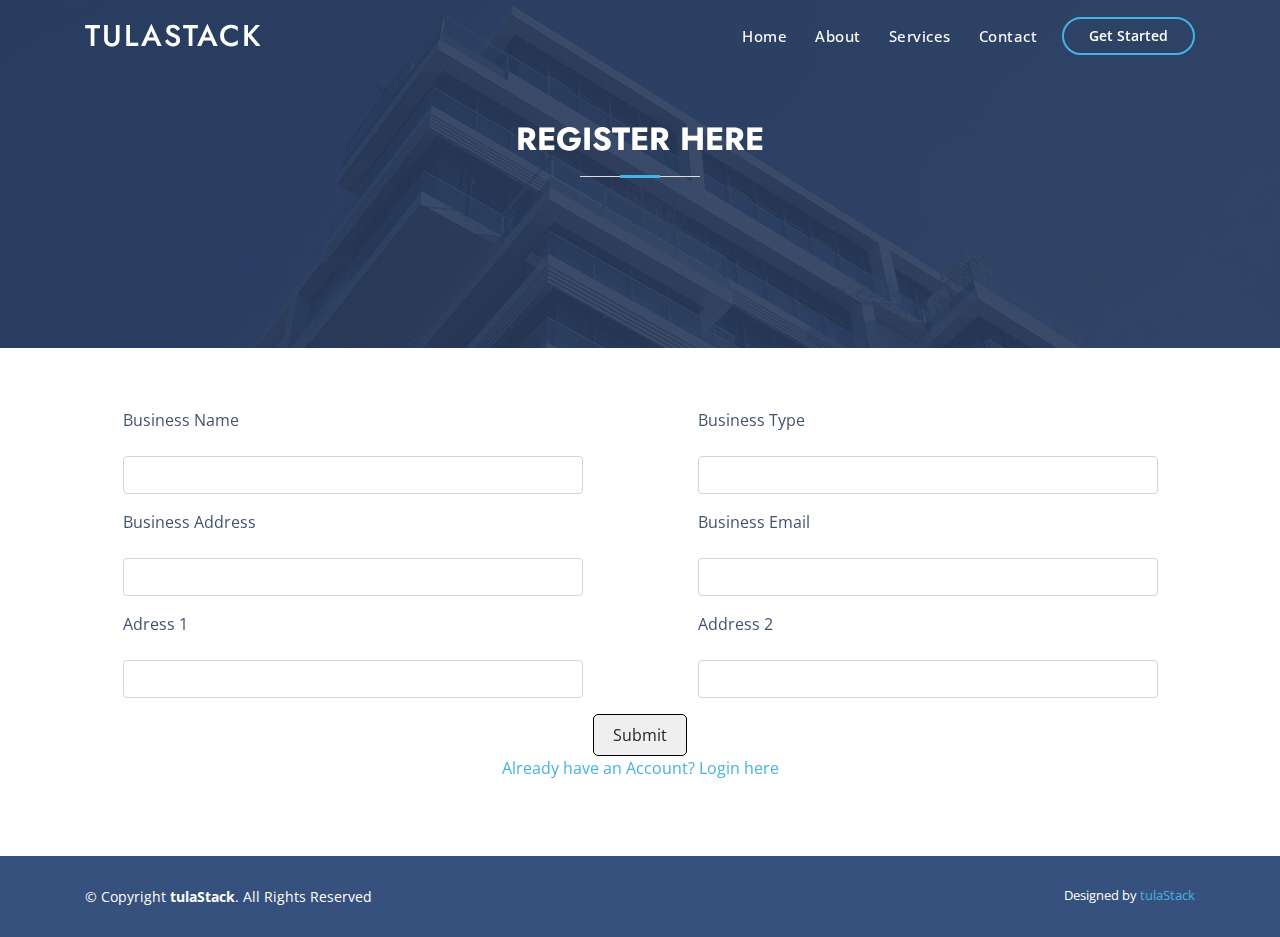
<file: register.html>
<!DOCTYPE html>
<html lang="en">

<head>
  <meta charset="utf-8">
  <meta content="width=device-width, initial-scale=1.0" name="viewport">

  <title>tulaStack - register page</title>
  <meta content="" name="description">
  <meta content="" name="keywords">

  <!-- Favicons -->
  <link href="assets/img/favicon.png" rel="icon">
  <link href="assets/img/apple-touch-icon.png" rel="apple-touch-icon">

  <!-- Google Fonts -->
  <link href="https://fonts.googleapis.com/css?family=Open+Sans:300,300i,400,400i,600,600i,700,700i|Jost:300,300i,400,400i,500,500i,600,600i,700,700i|Poppins:300,300i,400,400i,500,500i,600,600i,700,700i" rel="stylesheet">

  <!-- Vendor CSS Files -->
  <link href="assets/vendor/bootstrap/css/bootstrap.min.css" rel="stylesheet">
  <link href="assets/vendor/icofont/icofont.min.css" rel="stylesheet">
  <link href="assets/vendor/boxicons/css/boxicons.min.css" rel="stylesheet">
  <link href="assets/vendor/remixicon/remixicon.css" rel="stylesheet">
  <link href="assets/vendor/venobox/venobox.css" rel="stylesheet">
  <link href="assets/vendor/owl.carousel/assets/owl.carousel.min.css" rel="stylesheet">
  <link href="assets/vendor/aos/aos.css" rel="stylesheet">

  <!-- Template Main CSS File -->
  <link href="assets/css/style.css" rel="stylesheet">
</head>

<body>

  <!-- ======= Header ======= -->
  <header id="header" class="fixed-top">
    <div class="container d-flex align-items-center">

      <!-- <h1 class="logo mr-auto"><a href="index.html"><img src="assets/img/logo---2.jpg"></a></h1> -->
      <h1 class="logo mr-auto"><a href="/index.html">tulaStack</a></h1>

      <nav class="nav-menu d-none d-lg-block" id="register-nav">
        <ul>
          <li><a href="/index.html">Home</a></li>
          <!-- <li class="active"><a href="index.html" class="get-started-btn scrollto">Home</a></li> -->
          <li><a href="/about.html">About</a></li>
          <li><a href="/services.html">Services</a></li>
          <li><a href="/contact.html">Contact</a></li>

        </ul>
      </nav><!-- .nav-menu -->

      <a href="#" class="get-started-btn scrollto">Get Started</a>



    </div>
  </header><!-- End Header -->


      <!-- ======= About Us Banner Section ======= -->
      <section id="cta" class="cta">
        <div class="container" data-aos="fade-up zoom in">
            <div class="section-title">
                <h2 class="text-white">Register Here</h2>
            </div>
        </div>
    </section>
    <!-- End About Us Banner Section -->

  <section id="register" class="register">
    <div class="container" data-aos="zoom-in">
      <div class="row">
        <form action="forms/contact.php" method="post" role="form" class="php-email-form">
          <div class="form-row">
            <div class="form-group col-md-6 col-sm-6">
              <label for="businessName"><p>Business Name</p></label>
              <input type="text" name="businessName" class="form-control" id="businessName" data-rule="minlen:4" data-msg="Please enter at least 4 chars" />
              <div class="validate"></div>
            </div>
            <div class="form-group col-md-6 col-sm-6">
              <label for="businessType"><p>Business Type</p></label>
              <input type="text" class="form-control" name="businessType" id="businessType" data-rule="businessType" data-msg="Please enter a valid phone number" />
              <div class="validate"></div>
            </div>
            <div class="form-group col-md-6 col-sm-6">
              <label for="businessAddress"><p>Business Address</p></label>
              <input type="text" class="form-control" name="businessAddress" id="businessAddress" data-rule="businessAddress" data-msg="Please enter a valid phone number" />
              <div class="validate"></div>
            </div>
            <div class="form-group col-md-6 col-sm-6">
              <label for="businessEmail"><p>Business Email</p></label>
              <input type="email" class="form-control" name="businessEmail" id="businessEmail" data-rule="businessEmail" data-msg="Please enter a valid phone number" />
              <div class="validate"></div>
            </div>
            <div class="form-group col-md-6 col-sm-6">
              <label for="address1"><p>Adress 1</p></label>
              <input type="text" class="form-control" name="address1" id="address1" data-rule="address1" data-msg="Please enter a valid phone number" />
              <div class="validate"></div>
            </div>
            <div class="form-group col-md-6 col-sm-6">
              <label for="address2"><p>Address 2</p></label>
              <input type="text" class="form-control" name="address2" id="address2" data-rule="address2" data-msg="Please enter a valid phone number" />
              <div class="validate"></div>
            </div>
          </div>
          <div class="text-center"><button type="submit" style="border-radius: 5px; border: 1px solid black;">
            <a href="register.html" class="btn-get-started scrollto btn" type="submit">Submit</a>
            <!-- <a href="#about" class="btn-get-started scrollto" type="submit">Get Started</a> -->

          </button></div>
          <div class="text-center">
            <p><a href="/login.html">Already have an Account? Login here</a></p>
          </div>
        </form>
      </div>

    </div>
  </section> 
  <!-- End Cta Section -->
  
  
  <!-- ======= Footer ======= -->
  <footer id="footer">

    <div class="container footer-bottom clearfix">
      <div class="copyright">
        &copy; Copyright <strong><span>tulaStack</span></strong>. All Rights Reserved
      </div>
      <div class="credits">
        Designed by <a href="#">tulaStack</a>
      </div>
    </div>
  </footer><!-- End Footer -->

  <a href="#" class="back-to-top"><i class="ri-arrow-up-line"></i></a>
  <div id="preloader"></div>

  <!-- Vendor JS Files -->
  <script src="assets/vendor/jquery/jquery.min.js"></script>
  <script src="assets/vendor/bootstrap/js/bootstrap.bundle.min.js"></script>
  <script src="assets/vendor/jquery.easing/jquery.easing.min.js"></script>
  <script src="assets/vendor/php-email-form/validate.js"></script>
  <script src="assets/vendor/waypoints/jquery.waypoints.min.js"></script>
  <script src="assets/vendor/isotope-layout/isotope.pkgd.min.js"></script>
  <script src="assets/vendor/venobox/venobox.min.js"></script>
  <script src="assets/vendor/owl.carousel/owl.carousel.min.js"></script>
  <script src="assets/vendor/aos/aos.js"></script>

  <!-- Template Main JS File -->
  <script src="assets/js/main.js"></script>

</body>

</html>
</file>
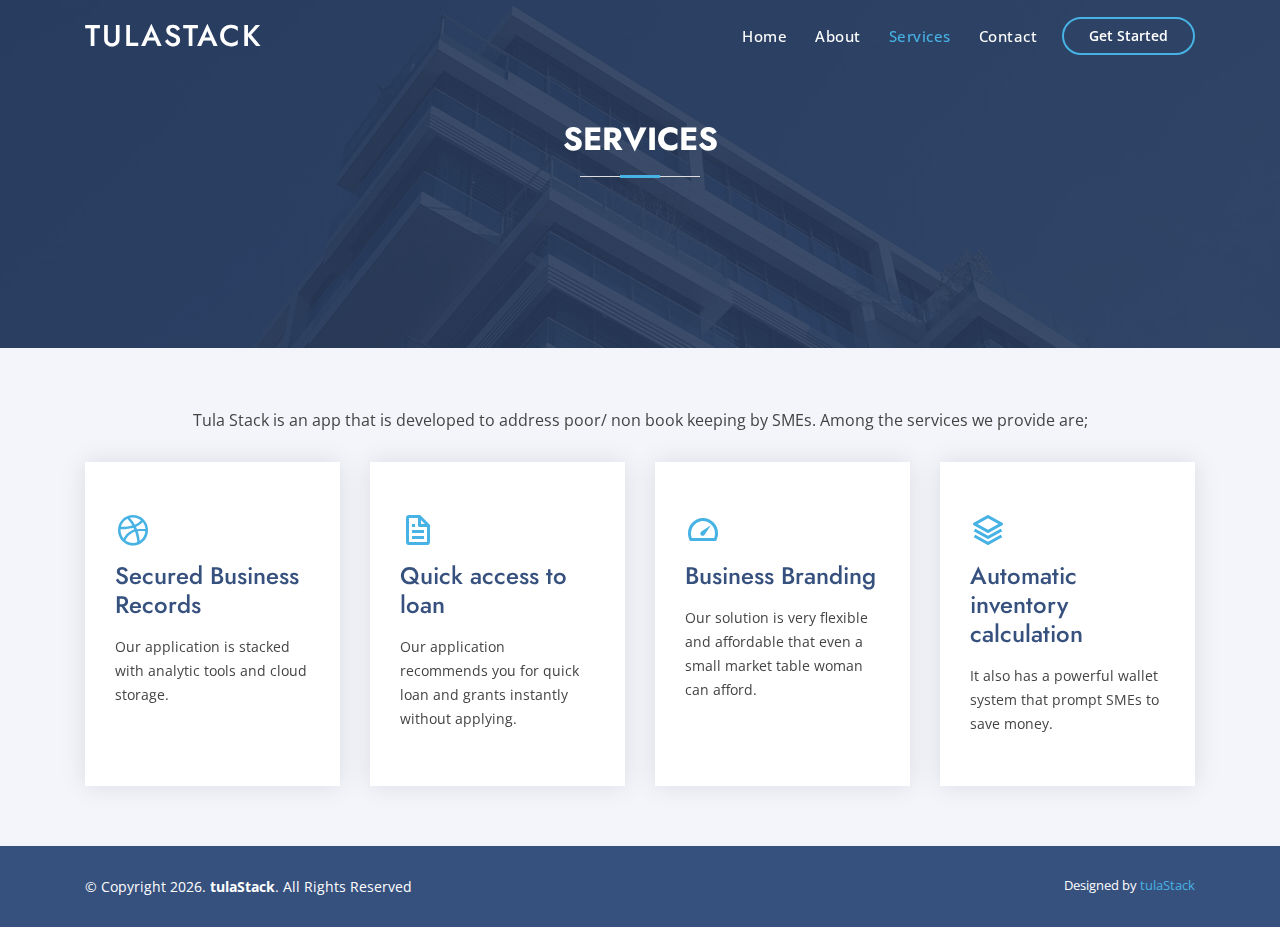
<file: services.html>
<!DOCTYPE html>
<html lang="en">

<head>
    <meta charset="utf-8">
    <meta content="width=device-width, initial-scale=1.0" name="viewport">

    <title>tulaStack - Services page</title>
    <meta content="" name="description">
    <meta content="" name="keywords">

    <!-- Favicons -->
    <link href="assets/img/favicon.png" rel="icon">
    <link href="assets/img/apple-touch-icon.png" rel="apple-touch-icon">

    <!-- Google Fonts -->
    <link href="https://fonts.googleapis.com/css?family=Open+Sans:300,300i,400,400i,600,600i,700,700i|Jost:300,300i,400,400i,500,500i,600,600i,700,700i|Poppins:300,300i,400,400i,500,500i,600,600i,700,700i" rel="stylesheet">

    <!-- Vendor CSS Files -->
    <link href="assets/vendor/bootstrap/css/bootstrap.min.css" rel="stylesheet">
    <link href="assets/vendor/icofont/icofont.min.css" rel="stylesheet">
    <link href="assets/vendor/boxicons/css/boxicons.min.css" rel="stylesheet">
    <link href="assets/vendor/remixicon/remixicon.css" rel="stylesheet">
    <link href="assets/vendor/venobox/venobox.css" rel="stylesheet">
    <link href="assets/vendor/owl.carousel/assets/owl.carousel.min.css" rel="stylesheet">
    <link href="assets/vendor/aos/aos.css" rel="stylesheet">

    <!-- Template Main CSS File -->
    <link href="assets/css/style.css" rel="stylesheet">
</head>

<body>

    <!-- ======= Header ======= -->
    <header id="header" class="fixed-top">
        <div class="container d-flex align-items-center">

        <!-- <h1 class="logo mr-auto"><a href="index.html"><img src="assets/img/logo---2.jpg"></a></h1> -->
        <h1 class="logo mr-auto"><a href="/index.html">tulaStack</a></h1>

        <nav class="nav-menu d-none d-lg-block" id="register-nav">
            <ul>
            <li><a href="/index.html">Home</a></li>
            <!-- <li class="active"><a href="index.html" class="get-started-btn scrollto">Home</a></li> -->
            <li><a href="/about.html">About</a></li>
            <li class="active"><a href="/services.html">Services</a></li>
            <li><a href="/contact.html">Contact</a></li>

            </ul>
        </nav><!-- .nav-menu -->

        <a href="/register.html" class="get-started-btn scrollto">Get Started</a>


        </div>
    </header><!-- End Header -->


    <!-- ======= About Us Banner Section ======= -->
    <section id="cta" class="cta">
        <div class="container" data-aos="fade-up zoom in">
            <div class="section-title">
                <h2 class="text-white">Services</h2>
            </div>
        </div>
    </section>
    <!-- End About Us Banner Section -->

    <!-- ======= Services Section ======= -->
    <section id="services" class="services section-bg">
        <div class="container" data-aos="fade-up">

            <div class="section-title">
                <p>Tula Stack is an app that is developed to address poor/ non book keeping by SMEs. Among the services we provide are;</p>
            </div>
    
            <div class="row">
                <div class="col-xl-3 col-md-6 d-flex align-items-stretch" data-aos="zoom-in" data-aos-delay="100">
                    <div class="icon-box">
                        <div class="icon"><i class="bx bxl-dribbble"></i></div>
                        <h4><a href="">Secured Business Records</a></h4>
                        <p>Our application is stacked with analytic tools and cloud storage.
                        </p>
                    </div>
                </div>
    
                <div class="col-xl-3 col-md-6 d-flex align-items-stretch mt-4 mt-md-0" data-aos="zoom-in" data-aos-delay="200">
                    <div class="icon-box">
                        <div class="icon"><i class="bx bx-file"></i></div>
                        <h4><a href="">Quick access to loan</a></h4>
                        <p>Our application recommends you for quick loan and grants instantly without applying.</p>
                    </div>
                </div>
    
                <div class="col-xl-3 col-md-6 d-flex align-items-stretch mt-4 mt-xl-0" data-aos="zoom-in" data-aos-delay="300">
                    <div class="icon-box">
                        <div class="icon"><i class="bx bx-tachometer"></i></div>
                        <h4><a href="">Business Branding</a></h4>
                        <p>Our solution is very flexible and affordable that even a small market table woman can afford.
                        </p>
                    </div>
                </div>
    
                <div class="col-xl-3 col-md-6 d-flex align-items-stretch mt-4 mt-xl-0" data-aos="zoom-in" data-aos-delay="400">
                    <div class="icon-box">
                        <div class="icon"><i class="bx bx-layer"></i></div>
                        <h4><a href="">Automatic inventory calculation</a></h4>
                        <p>It also has a powerful wallet system that prompt SMEs to save money.
                        </p>
                    </div>
                </div>
    
            </div>

        </div>
    </section>
    <!-- End Services Section -->


    <!-- ======= Footer ======= -->
    <footer id="footer">

        <div class="container footer-bottom clearfix">
        <div class="copyright">
            &copy; Copyright <script>document.write(new Date().getFullYear())</script>. <strong><span>tulaStack</span></strong>. All Rights Reserved
        </div>
        <div class="credits">
            Designed by <a href="#">tulaStack</a>
        </div>
        </div>
    </footer><!-- End Footer -->

    <a href="#" class="back-to-top"><i class="ri-arrow-up-line"></i></a>
    <div id="preloader"></div>

    <!-- Vendor JS Files -->
    <script src="assets/vendor/jquery/jquery.min.js"></script>
    <script src="assets/vendor/bootstrap/js/bootstrap.bundle.min.js"></script>
    <script src="assets/vendor/jquery.easing/jquery.easing.min.js"></script>
    <script src="assets/vendor/php-email-form/validate.js"></script>
    <script src="assets/vendor/waypoints/jquery.waypoints.min.js"></script>
    <script src="assets/vendor/isotope-layout/isotope.pkgd.min.js"></script>
    <script src="assets/vendor/venobox/venobox.min.js"></script>
    <script src="assets/vendor/owl.carousel/owl.carousel.min.js"></script>
    <script src="assets/vendor/aos/aos.js"></script>

    <!-- Template Main JS File -->
    <script src="assets/js/main.js"></script>

</body>

</html>
</file>
<file: assets/vendor/venobox/venobox.css>
/* ------ venobox.css --------*/
.vbox-overlay *, .vbox-overlay *:before, .vbox-overlay *:after{
    -webkit-backface-visibility: hidden;
    -webkit-box-sizing:border-box;
    -moz-box-sizing:border-box;
    box-sizing:border-box;
}
.vbox-overlay * { 
    -webkit-backface-visibility: visible;
    backface-visibility: visible;
}
.vbox-overlay{
    display: -webkit-flex;
    display: flex;
    -webkit-flex-direction: column;
    flex-direction: column;
    -webkit-justify-content: center;
    justify-content: center;
    -webkit-align-items: center;
    align-items: center;
    position: fixed;
    left: 0;
    top: 0;
    bottom: 0;
    right: 0;
    z-index: 999999;
}

/* ----- navigation ----- */
.vbox-title{
    width: 100%;
    height: 40px;
    float: left;
    text-align: center;
    line-height: 28px;
    font-size: 12px;
    padding: 6px 50px;
    overflow: hidden;
    position: fixed;
    display: none;
    left: 0;
    z-index: 89;
}
.vbox-close{
    cursor: pointer;
    position: fixed;
    top: -1px;
    right: 0;
    width: 50px;
    height: 40px;
    padding: 6px;
    display: block;
    background-position:10px center;
    overflow: hidden;
    font-size: 24px;
    line-height: 1;
    text-align: center;
    z-index: 99;
}
.vbox-left{
    cursor: pointer;
    position: fixed;
    left: 0;
    height: 40px;
    overflow: hidden;
    line-height: 28px;
    font-size: 12px;
    z-index: 99;
    display: flex;
    align-items:center;
}
.vbox-num{
    display: inline-block;
    margin: 6px 0 6px 15px;
}
/* ----- Social share ----- */
.vbox-share{
    line-height: 28px;
    font-size: 12px;
    overflow: hidden;
    position: fixed;
    left: 0;
    z-index: 98;
    display: flex;
    align-items:center;
    justify-content: center;
    width: 100%;
    text-align: center;
}
.vbox-share svg{
    max-height: 28px;
    width: 28px;
    z-index: 10;
    margin-left: 12px;
    margin-top: 6px;
    margin-bottom: 6px;
    vertical-align: middle;
}


/* ----- navigation ARROWS ----- */
.vbox-next, .vbox-prev{
    position: fixed;
    top: 50%;
    margin-top: -15px;
    overflow: hidden;
    cursor: pointer;
    display: block;
    width: 45px;
    height: 45px;
    z-index: 99;
}
.vbox-next span, .vbox-prev span{
    position: relative;
    width: 20px;
    height: 20px;
    border: 2px solid transparent;
    border-top-color: #B6B6B6;
    border-right-color: #B6B6B6;
    text-indent: -100px;
    position: absolute;
    top: 8px;
    display: block;
}
.vbox-prev{
    left: 15px;
}
.vbox-next{
    right: 15px;
}
.vbox-prev span{
    left: 10px;
    -ms-transform: rotate(-135deg);
    -webkit-transform: rotate(-135deg);
    transform: rotate(-135deg);
}
.vbox-next span{
    -ms-transform: rotate(45deg);
    -webkit-transform: rotate(45deg);
    transform: rotate(45deg);
    right: 10px;
}
/* ------- inline window ------ */
.vbox-inline{
    width: 420px;
    height: 315px;
    height: 70vh;
    padding: 10px;
    background: #fff;
    margin: 0 auto;
    overflow: auto;
    text-align: left;
}
/* ------- Video & iFrames window ------ */
.venoframe{
    max-width: 100%;
    width: 100%;
    border: none;
    width: 100%;
    height: 260px;
    height: 70vh;
}
.venoframe.vbvid{
    height: 260px;
}
@media (min-width: 768px) {
    .venoframe, .vbox-inline{
        width: 90%;
        height: 360px;
        height: 70vh;
    }
    .venoframe.vbvid{
        width: 640px;
        height: 360px;
    }
}
@media (min-width: 992px) {
    .venoframe, .vbox-inline{
        max-width: 1200px;
        width: 80%;
        height: 540px;
        height: 70vh;
    }
    .venoframe.vbvid{
        width: 960px;
        height: 540px;
    }
}
/* 
Please do NOT edit this part! 
or at least read this note: http://i.imgur.com/7C0ws9e.gif
*/
.vbox-open{
    overflow: hidden;
}
.vbox-container{
    position: absolute;
    left: 0;
    right: 0;
    top: 0;
    bottom: 0;
    overflow-x: hidden;
    overflow-y: scroll;
    overflow-scrolling: touch;
    -webkit-overflow-scrolling: touch;
    z-index: 20;
    max-height: 100%;

}

.vbox-content{
    text-align: center;
    float: left;
    width: 100%;
    position: relative;
    overflow: hidden;
    padding: 20px 4%;
}
.vbox-container img{
    max-width: 100%;
    height: auto;
}
.vbox-figlio{
    box-shadow: 0 0 12px rgba(0,0,0,0.19), 0 6px 6px rgba(0,0,0,0.23);
    max-width: 100%;
    text-align: initial;
}
img.vbox-figlio{
    -webkit-user-select: none;
-khtml-user-select: none;
-moz-user-select: none;
-o-user-select: none;
user-select: none;
}
.vbox-content.swipe-left{
    margin-left: -200px !important;
}
.vbox-content.swipe-right{
    margin-left: 200px !important;
}
.vbox-animated{
    webkit-transition: margin 300ms ease-out;
    transition: margin 300ms ease-out;
}

/* ---------- preloader ----------
 * SPINKIT 
 * http://tobiasahlin.com/spinkit/
-------------------------------- */
.sk-double-bounce,.sk-rotating-plane{width:40px;height:40px;margin:40px auto}.sk-rotating-plane{background-color:#333;-webkit-animation:sk-rotatePlane 1.2s infinite ease-in-out;animation:sk-rotatePlane 1.2s infinite ease-in-out}@-webkit-keyframes sk-rotatePlane{0%{-webkit-transform:perspective(120px) rotateX(0) rotateY(0);transform:perspective(120px) rotateX(0) rotateY(0)}50%{-webkit-transform:perspective(120px) rotateX(-180.1deg) rotateY(0);transform:perspective(120px) rotateX(-180.1deg) rotateY(0)}100%{-webkit-transform:perspective(120px) rotateX(-180deg) rotateY(-179.9deg);transform:perspective(120px) rotateX(-180deg) rotateY(-179.9deg)}}@keyframes sk-rotatePlane{0%{-webkit-transform:perspective(120px) rotateX(0) rotateY(0);transform:perspective(120px) rotateX(0) rotateY(0)}50%{-webkit-transform:perspective(120px) rotateX(-180.1deg) rotateY(0);transform:perspective(120px) rotateX(-180.1deg) rotateY(0)}100%{-webkit-transform:perspective(120px) rotateX(-180deg) rotateY(-179.9deg);transform:perspective(120px) rotateX(-180deg) rotateY(-179.9deg)}}.sk-double-bounce{position:relative}.sk-double-bounce .sk-child{width:100%;height:100%;border-radius:50%;background-color:#333;opacity:.6;position:absolute;top:0;left:0;-webkit-animation:sk-doubleBounce 2s infinite ease-in-out;animation:sk-doubleBounce 2s infinite ease-in-out}.sk-chasing-dots .sk-child,.sk-spinner-pulse,.sk-three-bounce .sk-child{background-color:#333;border-radius:100%}.sk-double-bounce .sk-double-bounce2{-webkit-animation-delay:-1s;animation-delay:-1s}@-webkit-keyframes sk-doubleBounce{0%,100%{-webkit-transform:scale(0);transform:scale(0)}50%{-webkit-transform:scale(1);transform:scale(1)}}@keyframes sk-doubleBounce{0%,100%{-webkit-transform:scale(0);transform:scale(0)}50%{-webkit-transform:scale(1);transform:scale(1)}}.sk-wave{margin:40px auto;width:50px;height:40px;text-align:center;font-size:10px}.sk-wave .sk-rect{background-color:#333;height:100%;width:6px;display:inline-block;-webkit-animation:sk-waveStretchDelay 1.2s infinite ease-in-out;animation:sk-waveStretchDelay 1.2s infinite ease-in-out}.sk-wave .sk-rect1{-webkit-animation-delay:-1.2s;animation-delay:-1.2s}.sk-wave .sk-rect2{-webkit-animation-delay:-1.1s;animation-delay:-1.1s}.sk-wave .sk-rect3{-webkit-animation-delay:-1s;animation-delay:-1s}.sk-wave .sk-rect4{-webkit-animation-delay:-.9s;animation-delay:-.9s}.sk-wave .sk-rect5{-webkit-animation-delay:-.8s;animation-delay:-.8s}@-webkit-keyframes sk-waveStretchDelay{0%,100%,40%{-webkit-transform:scaleY(.4);transform:scaleY(.4)}20%{-webkit-transform:scaleY(1);transform:scaleY(1)}}@keyframes sk-waveStretchDelay{0%,100%,40%{-webkit-transform:scaleY(.4);transform:scaleY(.4)}20%{-webkit-transform:scaleY(1);transform:scaleY(1)}}.sk-wandering-cubes{margin:40px auto;width:40px;height:40px;position:relative}.sk-wandering-cubes .sk-cube{background-color:#333;width:10px;height:10px;position:absolute;top:0;left:0;-webkit-animation:sk-wanderingCube 1.8s ease-in-out -1.8s infinite both;animation:sk-wanderingCube 1.8s ease-in-out -1.8s infinite both}.sk-chasing-dots,.sk-spinner-pulse{width:40px;height:40px;margin:40px auto}.sk-wandering-cubes .sk-cube2{-webkit-animation-delay:-.9s;animation-delay:-.9s}@-webkit-keyframes sk-wanderingCube{0%{-webkit-transform:rotate(0);transform:rotate(0)}25%{-webkit-transform:translateX(30px) rotate(-90deg) scale(.5);transform:translateX(30px) rotate(-90deg) scale(.5)}50%{-webkit-transform:translateX(30px) translateY(30px) rotate(-179deg);transform:translateX(30px) translateY(30px) rotate(-179deg)}50.1%{-webkit-transform:translateX(30px) translateY(30px) rotate(-180deg);transform:translateX(30px) translateY(30px) rotate(-180deg)}75%{-webkit-transform:translateX(0) translateY(30px) rotate(-270deg) scale(.5);transform:translateX(0) translateY(30px) rotate(-270deg) scale(.5)}100%{-webkit-transform:rotate(-360deg);transform:rotate(-360deg)}}@keyframes sk-wanderingCube{0%{-webkit-transform:rotate(0);transform:rotate(0)}25%{-webkit-transform:translateX(30px) rotate(-90deg) scale(.5);transform:translateX(30px) rotate(-90deg) scale(.5)}50%{-webkit-transform:translateX(30px) translateY(30px) rotate(-179deg);transform:translateX(30px) translateY(30px) rotate(-179deg)}50.1%{-webkit-transform:translateX(30px) translateY(30px) rotate(-180deg);transform:translateX(30px) translateY(30px) rotate(-180deg)}75%{-webkit-transform:translateX(0) translateY(30px) rotate(-270deg) scale(.5);transform:translateX(0) translateY(30px) rotate(-270deg) scale(.5)}100%{-webkit-transform:rotate(-360deg);transform:rotate(-360deg)}}.sk-spinner-pulse{-webkit-animation:sk-pulseScaleOut 1s infinite ease-in-out;animation:sk-pulseScaleOut 1s infinite ease-in-out}@-webkit-keyframes sk-pulseScaleOut{0%{-webkit-transform:scale(0);transform:scale(0)}100%{-webkit-transform:scale(1);transform:scale(1);opacity:0}}@keyframes sk-pulseScaleOut{0%{-webkit-transform:scale(0);transform:scale(0)}100%{-webkit-transform:scale(1);transform:scale(1);opacity:0}}.sk-chasing-dots{position:relative;text-align:center;-webkit-animation:sk-chasingDotsRotate 2s infinite linear;animation:sk-chasingDotsRotate 2s infinite linear}.sk-chasing-dots .sk-child{width:60%;height:60%;display:inline-block;position:absolute;top:0;-webkit-animation:sk-chasingDotsBounce 2s infinite ease-in-out;animation:sk-chasingDotsBounce 2s infinite ease-in-out}.sk-chasing-dots .sk-dot2{top:auto;bottom:0;-webkit-animation-delay:-1s;animation-delay:-1s}@-webkit-keyframes sk-chasingDotsRotate{100%{-webkit-transform:rotate(360deg);transform:rotate(360deg)}}@keyframes sk-chasingDotsRotate{100%{-webkit-transform:rotate(360deg);transform:rotate(360deg)}}@-webkit-keyframes sk-chasingDotsBounce{0%,100%{-webkit-transform:scale(0);transform:scale(0)}50%{-webkit-transform:scale(1);transform:scale(1)}}@keyframes sk-chasingDotsBounce{0%,100%{-webkit-transform:scale(0);transform:scale(0)}50%{-webkit-transform:scale(1);transform:scale(1)}}.sk-three-bounce{margin:40px auto;width:80px;text-align:center}.sk-three-bounce .sk-child{width:20px;height:20px;display:inline-block;-webkit-animation:sk-three-bounce 1.4s ease-in-out 0s infinite both;animation:sk-three-bounce 1.4s ease-in-out 0s infinite both}.sk-circle .sk-child:before,.sk-fading-circle .sk-circle:before{display:block;border-radius:100%;content:'';background-color:#333}.sk-three-bounce .sk-bounce1{-webkit-animation-delay:-.32s;animation-delay:-.32s}.sk-three-bounce .sk-bounce2{-webkit-animation-delay:-.16s;animation-delay:-.16s}@-webkit-keyframes sk-three-bounce{0%,100%,80%{-webkit-transform:scale(0);transform:scale(0)}40%{-webkit-transform:scale(1);transform:scale(1)}}@keyframes sk-three-bounce{0%,100%,80%{-webkit-transform:scale(0);transform:scale(0)}40%{-webkit-transform:scale(1);transform:scale(1)}}.sk-circle{margin:40px auto;width:40px;height:40px;position:relative}.sk-circle .sk-child{width:100%;height:100%;position:absolute;left:0;top:0}.sk-circle .sk-child:before{margin:0 auto;width:15%;height:15%;-webkit-animation:sk-circleBounceDelay 1.2s infinite ease-in-out both;animation:sk-circleBounceDelay 1.2s infinite ease-in-out both}.sk-circle .sk-circle2{-webkit-transform:rotate(30deg);-ms-transform:rotate(30deg);transform:rotate(30deg)}.sk-circle .sk-circle3{-webkit-transform:rotate(60deg);-ms-transform:rotate(60deg);transform:rotate(60deg)}.sk-circle .sk-circle4{-webkit-transform:rotate(90deg);-ms-transform:rotate(90deg);transform:rotate(90deg)}.sk-circle .sk-circle5{-webkit-transform:rotate(120deg);-ms-transform:rotate(120deg);transform:rotate(120deg)}.sk-circle .sk-circle6{-webkit-transform:rotate(150deg);-ms-transform:rotate(150deg);transform:rotate(150deg)}.sk-circle .sk-circle7{-webkit-transform:rotate(180deg);-ms-transform:rotate(180deg);transform:rotate(180deg)}.sk-circle .sk-circle8{-webkit-transform:rotate(210deg);-ms-transform:rotate(210deg);transform:rotate(210deg)}.sk-circle .sk-circle9{-webkit-transform:rotate(240deg);-ms-transform:rotate(240deg);transform:rotate(240deg)}.sk-circle .sk-circle10{-webkit-transform:rotate(270deg);-ms-transform:rotate(270deg);transform:rotate(270deg)}.sk-circle .sk-circle11{-webkit-transform:rotate(300deg);-ms-transform:rotate(300deg);transform:rotate(300deg)}.sk-circle .sk-circle12{-webkit-transform:rotate(330deg);-ms-transform:rotate(330deg);transform:rotate(330deg)}.sk-circle .sk-circle2:before{-webkit-animation-delay:-1.1s;animation-delay:-1.1s}.sk-circle .sk-circle3:before{-webkit-animation-delay:-1s;animation-delay:-1s}.sk-circle .sk-circle4:before{-webkit-animation-delay:-.9s;animation-delay:-.9s}.sk-circle .sk-circle5:before{-webkit-animation-delay:-.8s;animation-delay:-.8s}.sk-circle .sk-circle6:before{-webkit-animation-delay:-.7s;animation-delay:-.7s}.sk-circle .sk-circle7:before{-webkit-animation-delay:-.6s;animation-delay:-.6s}.sk-circle .sk-circle8:before{-webkit-animation-delay:-.5s;animation-delay:-.5s}.sk-circle .sk-circle9:before{-webkit-animation-delay:-.4s;animation-delay:-.4s}.sk-circle .sk-circle10:before{-webkit-animation-delay:-.3s;animation-delay:-.3s}.sk-circle .sk-circle11:before{-webkit-animation-delay:-.2s;animation-delay:-.2s}.sk-circle .sk-circle12:before{-webkit-animation-delay:-.1s;animation-delay:-.1s}@-webkit-keyframes sk-circleBounceDelay{0%,100%,80%{-webkit-transform:scale(0);transform:scale(0)}40%{-webkit-transform:scale(1);transform:scale(1)}}@keyframes sk-circleBounceDelay{0%,100%,80%{-webkit-transform:scale(0);transform:scale(0)}40%{-webkit-transform:scale(1);transform:scale(1)}}.sk-cube-grid{width:40px;height:40px;margin:40px auto}.sk-cube-grid .sk-cube{width:33.33%;height:33.33%;background-color:#333;float:left;-webkit-animation:sk-cubeGridScaleDelay 1.3s infinite ease-in-out;animation:sk-cubeGridScaleDelay 1.3s infinite ease-in-out}.sk-cube-grid .sk-cube1{-webkit-animation-delay:.2s;animation-delay:.2s}.sk-cube-grid .sk-cube2{-webkit-animation-delay:.3s;animation-delay:.3s}.sk-cube-grid .sk-cube3{-webkit-animation-delay:.4s;animation-delay:.4s}.sk-cube-grid .sk-cube4{-webkit-animation-delay:.1s;animation-delay:.1s}.sk-cube-grid .sk-cube5{-webkit-animation-delay:.2s;animation-delay:.2s}.sk-cube-grid .sk-cube6{-webkit-animation-delay:.3s;animation-delay:.3s}.sk-cube-grid .sk-cube7{-webkit-animation-delay:0ms;animation-delay:0ms}.sk-cube-grid .sk-cube8{-webkit-animation-delay:.1s;animation-delay:.1s}.sk-cube-grid .sk-cube9{-webkit-animation-delay:.2s;animation-delay:.2s}@-webkit-keyframes sk-cubeGridScaleDelay{0%,100%,70%{-webkit-transform:scale3D(1,1,1);transform:scale3D(1,1,1)}35%{-webkit-transform:scale3D(0,0,1);transform:scale3D(0,0,1)}}@keyframes sk-cubeGridScaleDelay{0%,100%,70%{-webkit-transform:scale3D(1,1,1);transform:scale3D(1,1,1)}35%{-webkit-transform:scale3D(0,0,1);transform:scale3D(0,0,1)}}.sk-fading-circle{margin:40px auto;width:40px;height:40px;position:relative}.sk-fading-circle .sk-circle{width:100%;height:100%;position:absolute;left:0;top:0}.sk-fading-circle .sk-circle:before{margin:0 auto;width:15%;height:15%;-webkit-animation:sk-circleFadeDelay 1.2s infinite ease-in-out both;animation:sk-circleFadeDelay 1.2s infinite ease-in-out both}.sk-fading-circle .sk-circle2{-webkit-transform:rotate(30deg);-ms-transform:rotate(30deg);transform:rotate(30deg)}.sk-fading-circle .sk-circle3{-webkit-transform:rotate(60deg);-ms-transform:rotate(60deg);transform:rotate(60deg)}.sk-fading-circle .sk-circle4{-webkit-transform:rotate(90deg);-ms-transform:rotate(90deg);transform:rotate(90deg)}.sk-fading-circle .sk-circle5{-webkit-transform:rotate(120deg);-ms-transform:rotate(120deg);transform:rotate(120deg)}.sk-fading-circle .sk-circle6{-webkit-transform:rotate(150deg);-ms-transform:rotate(150deg);transform:rotate(150deg)}.sk-fading-circle .sk-circle7{-webkit-transform:rotate(180deg);-ms-transform:rotate(180deg);transform:rotate(180deg)}.sk-fading-circle .sk-circle8{-webkit-transform:rotate(210deg);-ms-transform:rotate(210deg);transform:rotate(210deg)}.sk-fading-circle .sk-circle9{-webkit-transform:rotate(240deg);-ms-transform:rotate(240deg);transform:rotate(240deg)}.sk-fading-circle .sk-circle10{-webkit-transform:rotate(270deg);-ms-transform:rotate(270deg);transform:rotate(270deg)}.sk-fading-circle .sk-circle11{-webkit-transform:rotate(300deg);-ms-transform:rotate(300deg);transform:rotate(300deg)}.sk-fading-circle .sk-circle12{-webkit-transform:rotate(330deg);-ms-transform:rotate(330deg);transform:rotate(330deg)}.sk-fading-circle .sk-circle2:before{-webkit-animation-delay:-1.1s;animation-delay:-1.1s}.sk-fading-circle .sk-circle3:before{-webkit-animation-delay:-1s;animation-delay:-1s}.sk-fading-circle .sk-circle4:before{-webkit-animation-delay:-.9s;animation-delay:-.9s}.sk-fading-circle .sk-circle5:before{-webkit-animation-delay:-.8s;animation-delay:-.8s}.sk-fading-circle .sk-circle6:before{-webkit-animation-delay:-.7s;animation-delay:-.7s}.sk-fading-circle .sk-circle7:before{-webkit-animation-delay:-.6s;animation-delay:-.6s}.sk-fading-circle .sk-circle8:before{-webkit-animation-delay:-.5s;animation-delay:-.5s}.sk-fading-circle .sk-circle9:before{-webkit-animation-delay:-.4s;animation-delay:-.4s}.sk-fading-circle .sk-circle10:before{-webkit-animation-delay:-.3s;animation-delay:-.3s}.sk-fading-circle .sk-circle11:before{-webkit-animation-delay:-.2s;animation-delay:-.2s}.sk-fading-circle .sk-circle12:before{-webkit-animation-delay:-.1s;animation-delay:-.1s}@-webkit-keyframes sk-circleFadeDelay{0%,100%,39%{opacity:0}40%{opacity:1}}@keyframes sk-circleFadeDelay{0%,100%,39%{opacity:0}40%{opacity:1}}.sk-folding-cube{margin:40px auto;width:40px;height:40px;position:relative;-webkit-transform:rotateZ(45deg);transform:rotateZ(45deg)}.sk-folding-cube .sk-cube{float:left;width:50%;height:50%;position:relative;-webkit-transform:scale(1.1);-ms-transform:scale(1.1);transform:scale(1.1)}.sk-folding-cube .sk-cube:before{content:'';position:absolute;top:0;left:0;width:100%;height:100%;background-color:#333;-webkit-animation:sk-foldCubeAngle 2.4s infinite linear both;animation:sk-foldCubeAngle 2.4s infinite linear both;-webkit-transform-origin:100% 100%;-ms-transform-origin:100% 100%;transform-origin:100% 100%}.sk-folding-cube .sk-cube2{-webkit-transform:scale(1.1) rotateZ(90deg);transform:scale(1.1) rotateZ(90deg)}.sk-folding-cube .sk-cube3{-webkit-transform:scale(1.1) rotateZ(180deg);transform:scale(1.1) rotateZ(180deg)}.sk-folding-cube .sk-cube4{-webkit-transform:scale(1.1) rotateZ(270deg);transform:scale(1.1) rotateZ(270deg)}.sk-folding-cube .sk-cube2:before{-webkit-animation-delay:.3s;animation-delay:.3s}.sk-folding-cube .sk-cube3:before{-webkit-animation-delay:.6s;animation-delay:.6s}.sk-folding-cube .sk-cube4:before{-webkit-animation-delay:.9s;animation-delay:.9s}@-webkit-keyframes sk-foldCubeAngle{0%,10%{-webkit-transform:perspective(140px) rotateX(-180deg);transform:perspective(140px) rotateX(-180deg);opacity:0}25%,75%{-webkit-transform:perspective(140px) rotateX(0);transform:perspective(140px) rotateX(0);opacity:1}100%,90%{-webkit-transform:perspective(140px) rotateY(180deg);transform:perspective(140px) rotateY(180deg);opacity:0}}@keyframes sk-foldCubeAngle{0%,10%{-webkit-transform:perspective(140px) rotateX(-180deg);transform:perspective(140px) rotateX(-180deg);opacity:0}25%,75%{-webkit-transform:perspective(140px) rotateX(0);transform:perspective(140px) rotateX(0);opacity:1}100%,90%{-webkit-transform:perspective(140px) rotateY(180deg);transform:perspective(140px) rotateY(180deg);opacity:0}}
</file>
<file: assets/css/style.css>
/**
* Template Name: Arsha - v2.2.0
* Template URL: https://bootstrapmade.com/arsha-free-bootstrap-html-template-corporate/
* Author: BootstrapMade.com
* License: https://bootstrapmade.com/license/
*/

/*--------------------------------------------------------------
# General
--------------------------------------------------------------*/


body {
  font-family: "Open Sans", sans-serif;
  color: #444444;
}

a {
  color: #47b2e4;
}

a:hover {
  color: #73c5eb;
  text-decoration: none;
}

h1, h2, h3, h4, h5, h6 {
  font-family: "Jost", sans-serif;
}

/*--------------------------------------------------------------
# Preloader
--------------------------------------------------------------*/
#preloader {
  position: fixed;
  top: 0;
  left: 0;
  right: 0;
  bottom: 0;
  z-index: 9999;
  overflow: hidden;
  background: #37517e;
}

#preloader:before {
  content: "";
  position: fixed;
  top: calc(50% - 30px);
  left: calc(50% - 30px);
  border: 6px solid #37517e;
  border-top-color: #fff;
  border-bottom-color: #fff;
  border-radius: 50%;
  width: 60px;
  height: 60px;
  -webkit-animation: animate-preloader 1s linear infinite;
  animation: animate-preloader 1s linear infinite;
}

@-webkit-keyframes animate-preloader {
  0% {
    transform: rotate(0deg);
  }
  100% {
    transform: rotate(360deg);
  }
}

@keyframes animate-preloader {
  0% {
    transform: rotate(0deg);
  }
  100% {
    transform: rotate(360deg);
  }
}

/*--------------------------------------------------------------
# Back to top button
--------------------------------------------------------------*/
.back-to-top {
  position: fixed;
  display: none;
  right: 15px;
  bottom: 15px;
  z-index: 99999;
}

.back-to-top i {
  display: flex;
  align-items: center;
  justify-content: center;
  font-size: 24px;
  width: 40px;
  height: 40px;
  border-radius: 50px;
  background: #47b2e4;
  color: #fff;
  transition: all 0.4s;
}

.back-to-top i:hover {
  background: #209dd8;
  color: #fff;
}

/*--------------------------------------------------------------
# Header
--------------------------------------------------------------*/
#header {
  transition: all 0.5s;
  z-index: 997;
  padding: 15px 0;
}

#header.header-scrolled, #header.header-inner-pages {
  background: rgba(40, 58, 90, 0.9);
}

#header .logo {
  font-size: 30px;
  margin: 0;
  padding: 0;
  line-height: 1;
  font-weight: 500;
  letter-spacing: 2px;
  text-transform: uppercase;
}

#header .logo a {
  color: #fff;
}

#header .logo img {
  max-height: 40px;
}

/*--------------------------------------------------------------
# Navigation Menu
--------------------------------------------------------------*/
/* Desktop Navigation */
.nav-menu ul {
  margin: 0;
  padding: 0;
  list-style: none;
}

.nav-menu > ul {
  display: flex;
}

.nav-menu > ul > li {
  position: relative;
  white-space: nowrap;
  padding: 10px 0 10px 28px;
}

.nav-menu a {
  display: block;
  position: relative;
  color: #fff;
  transition: 0.3s;
  font-size: 15px;
  letter-spacing: 0.5px;
  font-weight: 500;
  font-family: "Open Sans", sans-serif;
}

.nav-menu a:hover, .nav-menu .active > a, .nav-menu li:hover > a {
  color: #47b2e4;
}

.nav-menu .drop-down ul {
  border-radius: 8px;
  display: block;
  position: absolute;
  left: 14px;
  top: calc(100% + 30px);
  z-index: 99;
  opacity: 0;
  visibility: hidden;
  padding: 10px 0;
  background: #fff;
  box-shadow: 0px 0px 30px rgba(127, 137, 161, 0.25);
  transition: 0.3s;
}

.nav-menu .drop-down:hover > ul {
  opacity: 1;
  top: 100%;
  visibility: visible;
}

.nav-menu .drop-down li {
  min-width: 180px;
  position: relative;
}

.nav-menu .drop-down ul a {
  padding: 10px 20px;
  font-size: 14px;
  font-weight: 500;
  text-transform: none;
  color: #0c3c53;
}

.nav-menu .drop-down ul a:hover, .nav-menu .drop-down ul .active > a, .nav-menu .drop-down ul li:hover > a {
  color: #47b2e4;
}

.nav-menu .drop-down > a:after {
  content: "\ea99";
  font-family: IcoFont;
  padding-left: 5px;
}

.nav-menu .drop-down .drop-down ul {
  top: 0;
  left: calc(100% - 30px);
}

.nav-menu .drop-down .drop-down:hover > ul {
  opacity: 1;
  top: 0;
  left: 100%;
}

.nav-menu .drop-down .drop-down > a {
  padding-right: 35px;
}

.nav-menu .drop-down .drop-down > a:after {
  content: "\eaa0";
  font-family: IcoFont;
  position: absolute;
  right: 15px;
}

@media (max-width: 1366px) {
  .nav-menu .drop-down .drop-down ul {
    left: -90%;
  }
  .nav-menu .drop-down .drop-down:hover > ul {
    left: -100%;
  }
  .nav-menu .drop-down .drop-down > a:after {
    content: "\ea9d";
  }
}

/* Get Startet Button */
.get-started-btn {
  margin-left: 25px;
  color: #fff;
  border-radius: 50px;
  padding: 6px 25px 7px 25px;
  white-space: nowrap;
  transition: 0.3s;
  font-size: 14px;
  display: inline-block;
  border: 2px solid #47b2e4;
  font-weight: 600;
}

.get-started-btn:hover {
  background: #31a9e1;
  color: #fff;
}

@media (max-width: 768px) {
  .get-started-btn {
    margin: 0 48px 0 0;
    padding: 6px 20px 7px 20px;
  }
}

/* Mobile Navigation */
.mobile-nav-toggle {
  position: fixed;
  top: 20px;
  right: 15px;
  z-index: 9998;
  border: 0;
  background: none;
  font-size: 24px;
  transition: all 0.4s;
  outline: none !important;
  line-height: 1;
  cursor: pointer;
  text-align: right;
}

.mobile-nav-toggle i {
  color: #fff;
}

.mobile-nav {
  position: fixed;
  top: 55px;
  right: 15px;
  bottom: 15px;
  left: 15px;
  z-index: 9999;
  overflow-y: auto;
  background: #fff;
  transition: ease-in-out 0.2s;
  opacity: 0;
  visibility: hidden;
  border-radius: 10px;
  padding: 10px 0;
}

.mobile-nav * {
  margin: 0;
  padding: 0;
  list-style: none;
}

.mobile-nav a {
  display: block;
  position: relative;
  color: #37517e;
  padding: 10px 20px;
  font-weight: 500;
  outline: none;
}

.mobile-nav a:hover, .mobile-nav .active > a, .mobile-nav li:hover > a {
  color: #47b2e4;
  text-decoration: none;
}

.mobile-nav .drop-down > a:after {
  content: "\ea99";
  font-family: IcoFont;
  padding-left: 10px;
  position: absolute;
  right: 15px;
}

.mobile-nav .active.drop-down > a:after {
  content: "\eaa1";
}

.mobile-nav .drop-down > a {
  padding-right: 35px;
}

.mobile-nav .drop-down ul {
  display: none;
  overflow: hidden;
}

.mobile-nav .drop-down li {
  padding-left: 20px;
}

.mobile-nav-overly {
  width: 100%;
  height: 100%;
  z-index: 9997;
  top: 0;
  left: 0;
  position: fixed;
  background: rgba(40, 58, 90, 0.6);
  overflow: hidden;
  display: none;
  transition: ease-in-out 0.2s;
}

.mobile-nav-active {
  overflow: hidden;
}

.mobile-nav-active .mobile-nav {
  opacity: 1;
  visibility: visible;
}

.mobile-nav-active .mobile-nav-toggle i {
  color: #fff;
}

/*--------------------------------------------------------------
# Hero Section
--------------------------------------------------------------*/
#hero {
  width: 100%;
  height: 80vh;
  background: #37517e;
}

#hero .container {
  padding-top: 72px;
}

#hero h1 {
  margin: 0 0 10px 0;
  font-size: 48px;
  font-weight: 700;
  line-height: 56px;
  color: #fff;
}

#hero h2 {
  color: rgba(255, 255, 255, 0.6);
  margin-bottom: 50px;
  font-size: 24px;
}

#hero .btn-get-started {
  font-family: "Jost", sans-serif;
  font-weight: 500;
  font-size: 16px;
  letter-spacing: 1px;
  display: inline-block;
  padding: 10px 28px 11px 28px;
  border-radius: 50px;
  transition: 0.5s;
  margin: 10px 10px 0 0;
  color: #fff;
  background: #47b2e4;
}

#hero .btn-get-started:hover {
  background: #209dd8;
}

#hero .btn-watch-video {
  font-size: 16px;
  display: inline-block;
  padding: 10px 0 8px 40px;
  transition: 0.5s;
  margin: 10px 0 0 25px;
  color: #fff;
  position: relative;
}

#hero .btn-watch-video i {
  color: #fff;
  font-size: 32px;
  position: absolute;
  left: 0;
  top: 7px;
  transition: 0.3s;
}

#hero .btn-watch-video:hover i {
  color: #47b2e4;
}

#hero .animated {
  animation: up-down 2s ease-in-out infinite alternate-reverse both;
}

@media (max-width: 991px) {
  #hero {
    height: 100vh;
    text-align: center;
  }
  #hero .animated {
    -webkit-animation: none;
    animation: none;
  }
  #hero .hero-img {
    text-align: center;
  }
  #hero .hero-img img {
    width: 50%;
  }
}

@media (max-width: 768px) {
  #hero h1 {
    font-size: 28px;
    line-height: 36px;
  }
  #hero h2 {
    font-size: 18px;
    line-height: 24px;
    margin-bottom: 30px;
  }
  #hero .hero-img img {
    width: 70%;
  }
}

@media (max-width: 575px) {
  #hero .hero-img img {
    width: 80%;
  }
  #hero .btn-get-started {
    font-size: 16px;
    padding: 10px 24px 11px 24px;
  }
  #hero .btn-watch-video {
    font-size: 16px;
    padding: 10px 0 8px 40px;
    margin-left: 20px;
  }
  #hero .btn-watch-video i {
    font-size: 32px;
    top: 7px;
  }
}

@-webkit-keyframes up-down {
  0% {
    transform: translateY(10px);
  }
  100% {
    transform: translateY(-10px);
  }
}

@keyframes up-down {
  0% {
    transform: translateY(10px);
  }
  100% {
    transform: translateY(-10px);
  }
}

/*--------------------------------------------------------------
# Sections General
--------------------------------------------------------------*/
section {
  padding: 60px 0;
  overflow: hidden;
}

.section-bg {
  background-color: #f3f5fa;
}

.section-title {
  text-align: center;
  padding-bottom: 30px;
}

.section-title h2 {
  font-size: 32px;
  font-weight: bold;
  text-transform: uppercase;
  margin-bottom: 20px;
  padding-bottom: 20px;
  position: relative;
  color: #37517e;
}

.section-title h2::before {
  content: '';
  position: absolute;
  display: block;
  width: 120px;
  height: 1px;
  background: #ddd;
  bottom: 1px;
  left: calc(50% - 60px);
}

.section-title h2::after {
  content: '';
  position: absolute;
  display: block;
  width: 40px;
  height: 3px;
  background: #47b2e4;
  bottom: 0;
  left: calc(50% - 20px);
}

.section-title p {
  margin-bottom: 0;
}

/*--------------------------------------------------------------
# Cliens
--------------------------------------------------------------*/


/*--------------------------------------------------------------
# About Us
--------------------------------------------------------------*/
.about .content h3 {
  font-weight: 600;
  font-size: 26px;
}

.about .content ul {
  list-style: none;
  padding: 0;
}

.about .content ul li {
  padding-left: 28px;
  position: relative;
}

.about .content ul li + li {
  margin-top: 10px;
}

.about .content ul i {
  position: absolute;
  left: 0;
  top: 2px;
  font-size: 20px;
  color: #47b2e4;
  line-height: 1;
}

.about .content p:last-child {
  margin-bottom: 0;
}

.about .content .btn-learn-more {
  font-family: "Poppins", sans-serif;
  font-weight: 500;
  font-size: 14px;
  letter-spacing: 1px;
  display: inline-block;
  padding: 12px 32px;
  border-radius: 4px;
  transition: 0.3s;
  line-height: 1;
  color: #47b2e4;
  -webkit-animation-delay: 0.8s;
  animation-delay: 0.8s;
  margin-top: 6px;
  border: 2px solid #47b2e4;
}

.about .content .btn-learn-more:hover {
  background: #47b2e4;
  color: #fff;
  text-decoration: none;
}

/*--------------------------------------------------------------
# Why Us
--------------------------------------------------------------*/

/* button */

.register button:hover {
  background-color: rgba(40, 60, 96, 0.885);
  color: white;
}

.register label {
  color: rgba(40, 60, 96, 0.885);
}

.cta button:hover {
  background-color: rgba(40, 60, 96, 0.885);
  color: white;
}

.cta label {
  color: rgba(40, 60, 96, 0.885);
}



/*--------------------------------------------------------------
# Skills
--------------------------------------------------------------*/
.skills .content h3 {
  font-weight: 700;
  font-size: 32px;
  color: #37517e;
  font-family: "Poppins", sans-serif;
}

.skills .content ul {
  list-style: none;
  padding: 0;
}

.skills .content ul li {
  padding-bottom: 10px;
}

.skills .content ul i {
  font-size: 20px;
  padding-right: 4px;
  color: #47b2e4;
}

.skills .content p:last-child {
  margin-bottom: 0;
}

.skills .progress {
  height: 50px;
  display: block;
  background: none;
}

.skills .progress .skill {
  padding: 10px 0;
  margin: 0 0 6px 0;
  text-transform: uppercase;
  display: block;
  font-weight: 600;
  font-family: "Poppins", sans-serif;
  color: #37517e;
}

.skills .progress .skill .val {
  float: right;
  font-style: normal;
}

.skills .progress-bar-wrap {
  background: #e8edf5;
}

.skills .progress-bar {
  width: 1px;
  height: 10px;
  transition: .9s;
  background-color: #4668a2;
}

/*--------------------------------------------------------------
# Services
--------------------------------------------------------------*/
.services .icon-box {
  box-shadow: 0px 0 25px 0 rgba(0, 0, 0, 0.1);
  padding: 50px 30px;
  transition: all ease-in-out 0.4s;
  background: #fff;
}

.services .icon-box .icon {
  margin-bottom: 10px;
}

.services .icon-box .icon i {
  color: #47b2e4;
  font-size: 36px;
  transition: 0.3s;
}

.services .icon-box h4 {
  font-weight: 500;
  margin-bottom: 15px;
  font-size: 24px;
}

.services .icon-box h4 a {
  color: #37517e;
  transition: ease-in-out 0.3s;
}

.services .icon-box p {
  line-height: 24px;
  font-size: 14px;
  margin-bottom: 0;
}

.services .icon-box:hover {
  transform: translateY(-10px);
}

.services .icon-box:hover h4 a {
  color: #47b2e4;
}

/*--------------------------------------------------------------
# Cta
--------------------------------------------------------------*/
.cta {
  background: linear-gradient(rgba(40, 58, 90, 0.9), rgba(40, 58, 90, 0.9)), url("../img/cta-bg.jpg") fixed center center;
  background-size: cover;
  padding: 120px 0;
}

.cta h3 {
  color: #fff;
  font-size: 28px;
  font-weight: 700;
}

.cta p {
  color: #fff;
}

.cta .cta-btn {
  font-family: "Jost", sans-serif;
  font-weight: 500;
  font-size: 16px;
  letter-spacing: 1px;
  display: inline-block;
  padding: 12px 40px;
  border-radius: 50px;
  transition: 0.5s;
  margin: 10px;
  border: 2px solid #fff;
  color: #fff;
}

.cta .cta-btn:hover {
  background: #47b2e4;
  border: 2px solid #47b2e4;
}

@media (max-width: 1024px) {
  .cta {
    background-attachment: scroll;
  }
}

@media (min-width: 769px) {
  .cta .cta-btn-container {
    display: flex;
    align-items: center;
    justify-content: flex-end;
  }
}

/*--------------------------------------------------------------
# Portfolio
--------------------------------------------------------------*/


/*--------------------------------------------------------------
# Pricing
--------------------------------------------------------------*/
.pricing .row {
  padding-top: 40px;
}

.pricing .box {
  padding: 60px 40px;
  box-shadow: 0 3px 20px -2px rgba(20, 45, 100, 0.1);
  background: #fff;
  height: 100%;
  border-top: 4px solid #fff;
  border-radius: 5px;
}

.pricing h3 {
  font-weight: 500;
  margin-bottom: 15px;
  font-size: 20px;
  color: #37517e;
}

.pricing h4 {
  font-size: 48px;
  color: #37517e;
  font-weight: 400;
  font-family: "Jost", sans-serif;
  margin-bottom: 25px;
}

.pricing h4 sup {
  font-size: 28px;
}

.pricing h4 span {
  color: #47b2e4;
  font-size: 18px;
  display: block;
}

.pricing ul {
  padding: 20px 0;
  list-style: none;
  color: #999;
  text-align: left;
  line-height: 20px;
}

.pricing ul li {
  padding: 10px 0 10px 30px;
  position: relative;
}

.pricing ul i {
  color: #28a745;
  font-size: 24px;
  position: absolute;
  left: 0;
  top: 6px;
}

.pricing ul .na {
  color: #ccc;
}

.pricing ul .na i {
  color: #ccc;
}

.pricing ul .na span {
  text-decoration: line-through;
}

.pricing .buy-btn {
  display: inline-block;
  padding: 12px 35px;
  border-radius: 50px;
  color: #47b2e4;
  transition: none;
  font-size: 16px;
  font-weight: 500;
  font-family: "Jost", sans-serif;
  transition: 0.3s;
  border: 1px solid #47b2e4;
}

.pricing .buy-btn:hover {
  background: #47b2e4;
  color: #fff;
}

.pricing .featured {
  border-top-color: #47b2e4;
}

.pricing .featured .buy-btn {
  background: #47b2e4;
  color: #fff;
}

.pricing .featured .buy-btn:hover {
  background: #23a3df;
}

@media (max-width: 992px) {
  .pricing .box {
    max-width: 60%;
    margin: 0 auto 30px auto;
  }
}

@media (max-width: 767px) {
  .pricing .box {
    max-width: 80%;
    margin: 0 auto 30px auto;
  }
}

@media (max-width: 420px) {
  .pricing .box {
    max-width: 100%;
    margin: 0 auto 30px auto;
  }
}

/*--------------------------------------------------------------
# Frequently Asked Questions
--------------------------------------------------------------*/


/*--------------------------------------------------------------
# Contact
--------------------------------------------------------------*/
.contact .info {
  border-top: 3px solid #47b2e4;
  border-bottom: 3px solid #47b2e4;
  padding: 30px;
  background: #fff;
  width: 100%;
  box-shadow: 0 0 24px 0 rgba(0, 0, 0, 0.1);
}

.contact .info i {
  font-size: 20px;
  color: #47b2e4;
  float: left;
  width: 44px;
  height: 44px;
  background: #e7f5fb;
  display: flex;
  justify-content: center;
  align-items: center;
  border-radius: 50px;
  transition: all 0.3s ease-in-out;
}

.contact .info h4 {
  padding: 0 0 0 60px;
  font-size: 22px;
  font-weight: 600;
  margin-bottom: 5px;
  color: #37517e;
}

.contact .info p {
  padding: 0 0 10px 60px;
  margin-bottom: 20px;
  font-size: 14px;
  color: #6182ba;
}

.contact .info .email p {
  padding-top: 5px;
}

.contact .info .social-links {
  padding-left: 60px;
}

.contact .info .social-links a {
  font-size: 18px;
  display: inline-block;
  background: #333;
  color: #fff;
  line-height: 1;
  padding: 8px 0;
  border-radius: 50%;
  text-align: center;
  width: 36px;
  height: 36px;
  transition: 0.3s;
  margin-right: 10px;
}

.contact .info .social-links a:hover {
  background: #47b2e4;
  color: #fff;
}

.contact .info .email:hover i, .contact .info .address:hover i, .contact .info .phone:hover i {
  background: #47b2e4;
  color: #fff;
}

.contact .php-email-form {
  width: 100%;
  border-top: 3px solid #47b2e4;
  border-bottom: 3px solid #47b2e4;
  padding: 30px;
  background: #fff;
  box-shadow: 0 0 24px 0 rgba(0, 0, 0, 0.12);
}

.contact .php-email-form .form-group {
  padding-bottom: 8px;
}

.contact .php-email-form .validate {
  display: none;
  color: red;
  margin: 0 0 15px 0;
  font-weight: 400;
  font-size: 13px;
}

.contact .php-email-form .error-message {
  display: none;
  color: #fff;
  background: #ed3c0d;
  text-align: left;
  padding: 15px;
  font-weight: 600;
}

.contact .php-email-form .error-message br + br {
  margin-top: 25px;
}

.contact .php-email-form .sent-message {
  display: none;
  color: #fff;
  background: #18d26e;
  text-align: center;
  padding: 15px;
  font-weight: 600;
}

.contact .php-email-form .loading {
  display: none;
  background: #fff;
  text-align: center;
  padding: 15px;
}

.contact .php-email-form .loading:before {
  content: "";
  display: inline-block;
  border-radius: 50%;
  width: 24px;
  height: 24px;
  margin: 0 10px -6px 0;
  border: 3px solid #18d26e;
  border-top-color: #eee;
  -webkit-animation: animate-loading 1s linear infinite;
  animation: animate-loading 1s linear infinite;
}

.contact .php-email-form input, .contact .php-email-form textarea {
  border-radius: 0;
  box-shadow: none;
  font-size: 14px;
  border-radius: 4px;
}

.contact .php-email-form input:focus, .contact .php-email-form textarea:focus {
  border-color: #47b2e4;
}

.contact .php-email-form input {
  height: 44px;
}

.contact .php-email-form textarea {
  padding: 10px 12px;
}

.contact .php-email-form button[type="submit"] {
  background: #47b2e4;
  border: 0;
  padding: 12px 34px;
  color: #fff;
  transition: 0.4s;
  border-radius: 50px;
}

.contact .php-email-form button[type="submit"]:hover {
  background: #209dd8;
}

@-webkit-keyframes animate-loading {
  0% {
    transform: rotate(0deg);
  }
  100% {
    transform: rotate(360deg);
  }
}

@keyframes animate-loading {
  0% {
    transform: rotate(0deg);
  }
  100% {
    transform: rotate(360deg);
  }
}

/*--------------------------------------------------------------
# Breadcrumbs
--------------------------------------------------------------*/
.breadcrumbs {
  padding: 15px 0;
  background: #f3f5fa;
  min-height: 40px;
  margin-top: 72px;
}

@media (max-width: 992px) {
  .breadcrumbs {
    margin-top: 68px;
  }
}

.breadcrumbs h2 {
  font-size: 28px;
  font-weight: 600;
  color: #37517e;
}

.breadcrumbs ol {
  display: flex;
  flex-wrap: wrap;
  list-style: none;
  padding: 0 0 10px 0;
  margin: 0;
  font-size: 14px;
}

.breadcrumbs ol li + li {
  padding-left: 10px;
}

.breadcrumbs ol li + li::before {
  display: inline-block;
  padding-right: 10px;
  color: #4668a2;
  content: "/";
}

/*--------------------------------------------------------------
# Portfolio Details
--------------------------------------------------------------*/

/*--------------------------------------------------------------
# Footer
--------------------------------------------------------------*/
#footer {
  font-size: 14px;
  background: #37517e;
}

#footer .footer-newsletter {
  padding: 50px 0;
  background: #f3f5fa;
  text-align: center;
  font-size: 15px;
  color: #444444;
}

#footer .footer-newsletter h4 {
  font-size: 24px;
  margin: 0 0 20px 0;
  padding: 0;
  line-height: 1;
  font-weight: 600;
  color: #37517e;
}

#footer .footer-newsletter form {
  margin-top: 30px;
  background: #fff;
  padding: 6px 10px;
  position: relative;
  border-radius: 50px;
  box-shadow: 0px 2px 15px rgba(0, 0, 0, 0.06);
  text-align: left;
}

#footer .footer-newsletter form input[type="email"] {
  border: 0;
  padding: 4px 8px;
  width: calc(100% - 100px);
}

#footer .footer-newsletter form input[type="submit"] {
  position: absolute;
  top: 0;
  right: 0;
  bottom: 0;
  border: 0;
  background: none;
  font-size: 16px;
  padding: 0 20px;
  background: #47b2e4;
  color: #fff;
  transition: 0.3s;
  border-radius: 50px;
  box-shadow: 0px 2px 15px rgba(0, 0, 0, 0.1);
}

#footer .footer-newsletter form input[type="submit"]:hover {
  background: #209dd8;
}

#footer .footer-top {
  padding: 60px 0 30px 0;
  background: #fff;
}

#footer .footer-top .footer-contact {
  margin-bottom: 30px;
}

#footer .footer-top .footer-contact h3 {
  font-size: 28px;
  margin: 0 0 10px 0;
  padding: 2px 0 2px 0;
  line-height: 1;
  text-transform: uppercase;
  font-weight: 600;
  color: #37517e;
}

#footer .footer-top .footer-contact p {
  font-size: 14px;
  line-height: 24px;
  margin-bottom: 0;
  font-family: "Jost", sans-serif;
  color: #5e5e5e;
}

#footer .footer-top h4 {
  font-size: 16px;
  font-weight: bold;
  color: #37517e;
  position: relative;
  padding-bottom: 12px;
}

#footer .footer-top .footer-links {
  margin-bottom: 30px;
}

#footer .footer-top .footer-links ul {
  list-style: none;
  padding: 0;
  margin: 0;
}

#footer .footer-top .footer-links ul i {
  padding-right: 2px;
  color: #47b2e4;
  font-size: 18px;
  line-height: 1;
}

#footer .footer-top .footer-links ul li {
  padding: 10px 0;
  display: flex;
  align-items: center;
}

#footer .footer-top .footer-links ul li:first-child {
  padding-top: 0;
}

#footer .footer-top .footer-links ul a {
  color: #777777;
  transition: 0.3s;
  display: inline-block;
  line-height: 1;
}

#footer .footer-top .footer-links ul a:hover {
  text-decoration: none;
  color: #47b2e4;
}

#footer .footer-top .social-links a {
  font-size: 18px;
  display: inline-block;
  background: #47b2e4;
  color: #fff;
  line-height: 1;
  padding: 8px 0;
  margin-right: 4px;
  border-radius: 50%;
  text-align: center;
  width: 36px;
  height: 36px;
  transition: 0.3s;
}

#footer .footer-top .social-links a:hover {
  background: #209dd8;
  color: #fff;
  text-decoration: none;
}

#footer .footer-bottom {
  padding-top: 30px;
  padding-bottom: 30px;
  color: #fff;
}

#footer .copyright {
  float: left;
}

#footer .credits {
  float: right;
  font-size: 13px;
}

#footer .credits a {
  transition: 0.3s;
}

@media (max-width: 768px) {
  #footer .footer-bottom {
    padding-top: 20px;
    padding-bottom: 20px;
  }
  #footer .copyright, #footer .credits {
    text-align: center;
    float: none;
  }
  #footer .credits {
    padding-top: 4px;
  }
}
/* adjustments */
.form-control{
  padding-left: 75px;
}
/* Register Page Styles */
#register-nav .nav-menu a{
  color: rgba(40, 58, 90, 0.9);
  background-color: white;
}
.php-email-form .col-sm-6{
  width: 90%;
  padding: 0 5%;
}
#register{
  color: white;
}
 /* scrollto login button */
 #hero #login{
  font-family: "Jost", sans-serif;
  font-weight: 500;
  font-size: 16px;
  letter-spacing: 1px;
  display: inline-block;
  padding: 10px 28px 11px 28px;
  border-radius: 50px;
  transition: 0.5s;
  margin: auto;
  margin: 10px 10px 0 0;
  color: #fff;
  background: chocolate;
}
/* Login Page */
/* form #login{
  background-color: #47b2e4;

} */
#cta .login{
  background-color: #47b2e47a;
  height: 340px;
  padding-top: 7%;
  font-size: 18px;
}
</file>
